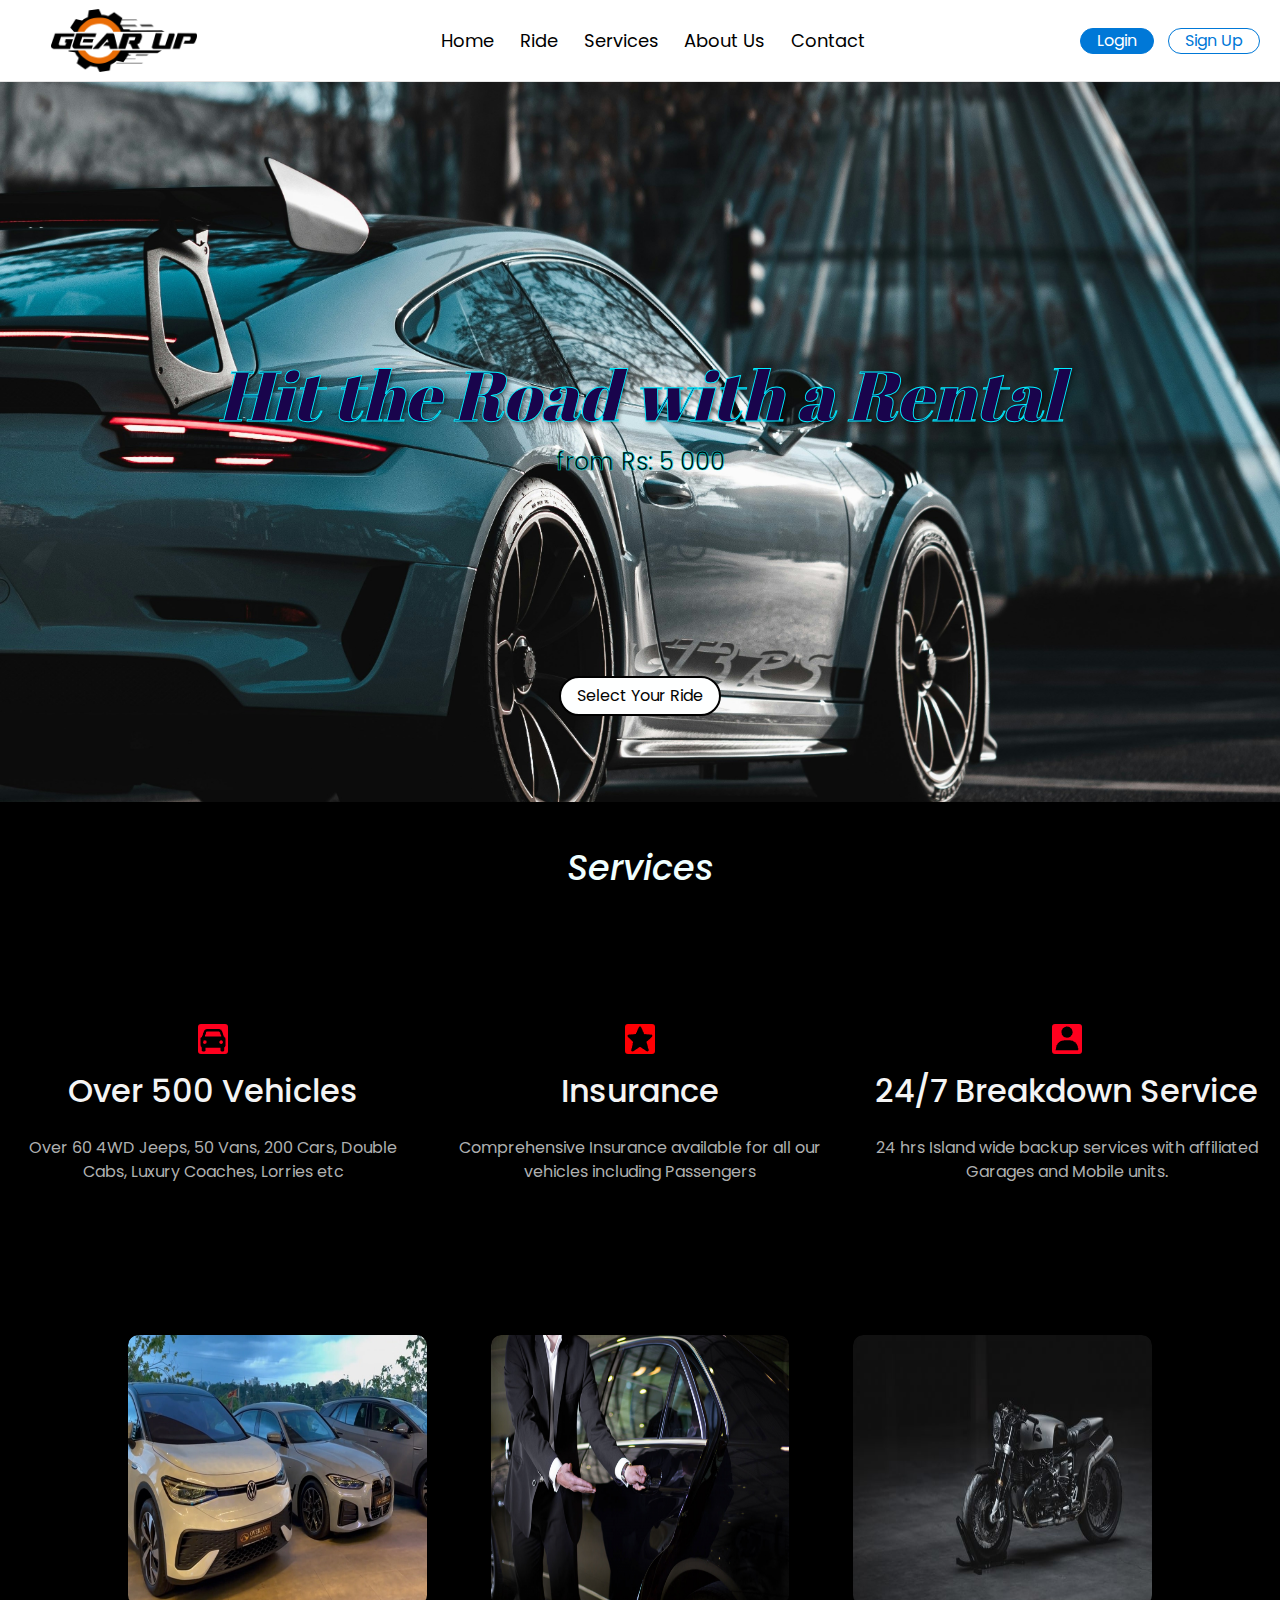
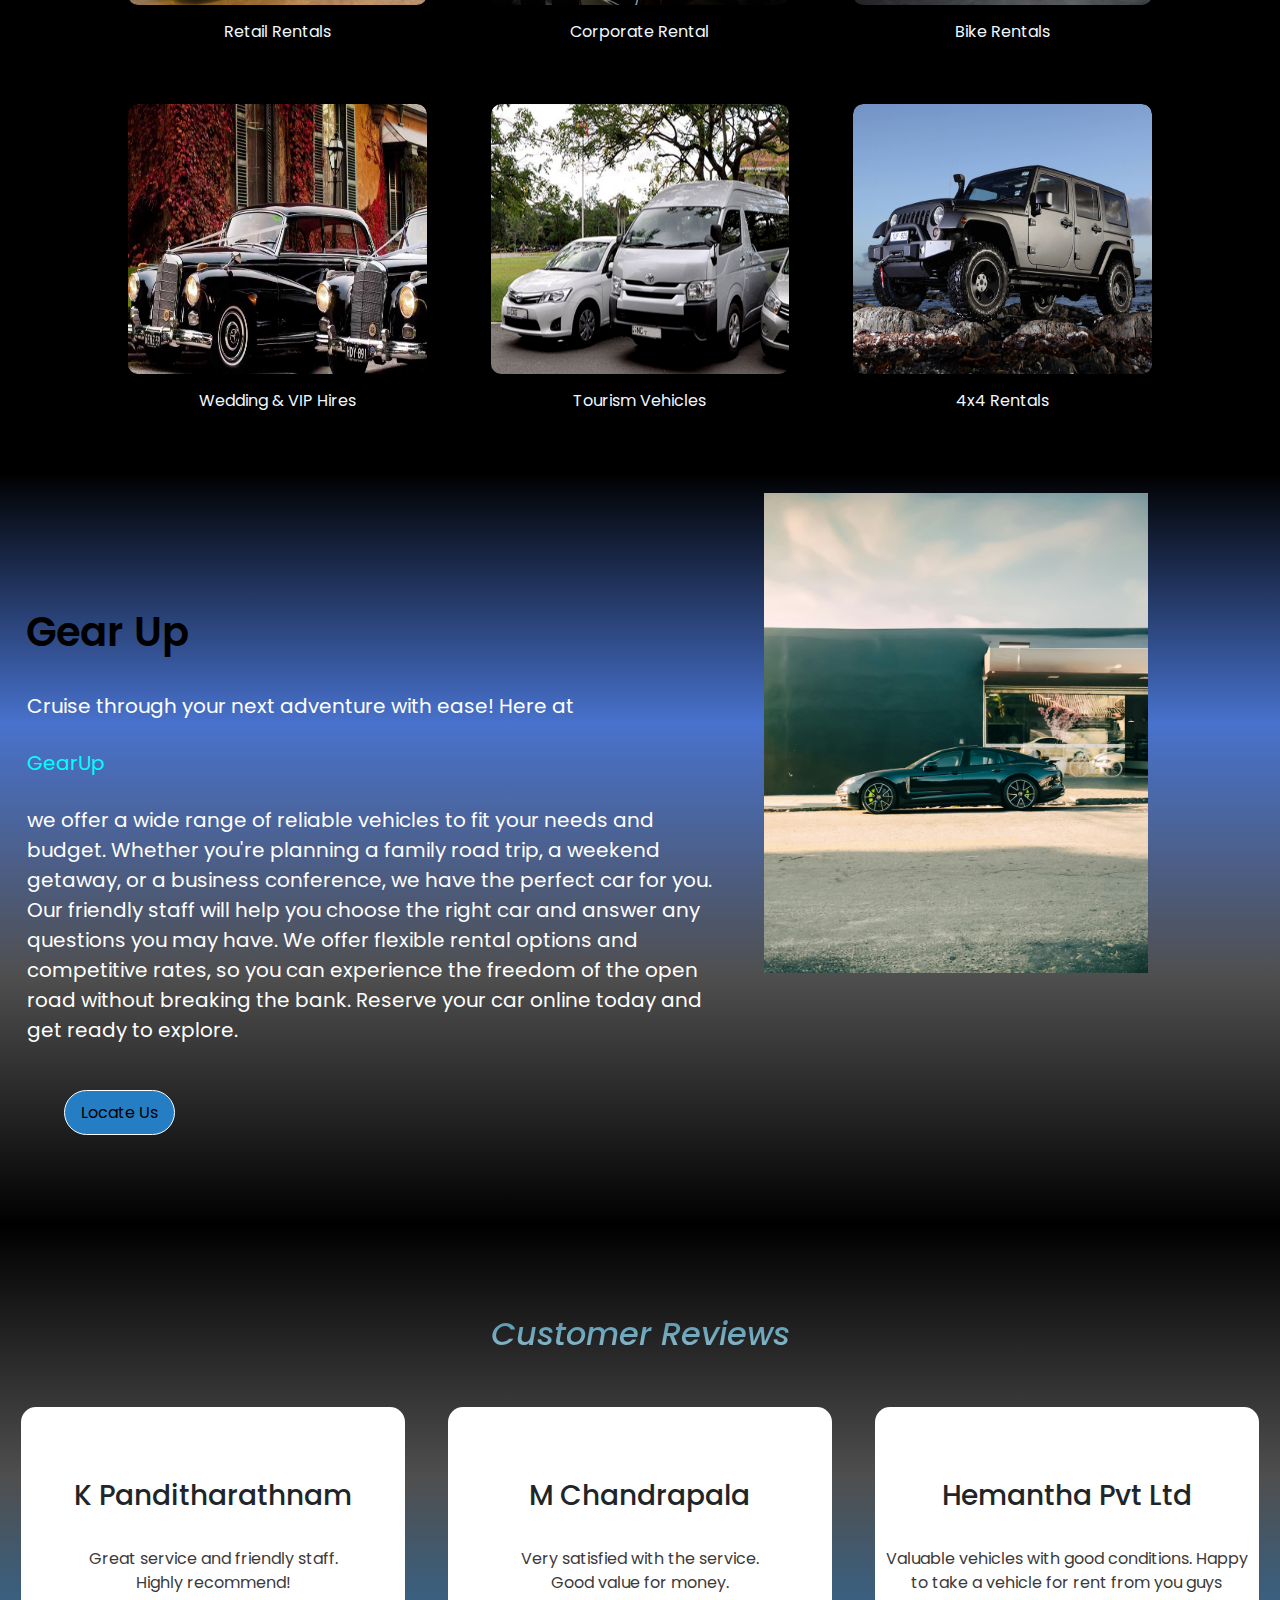
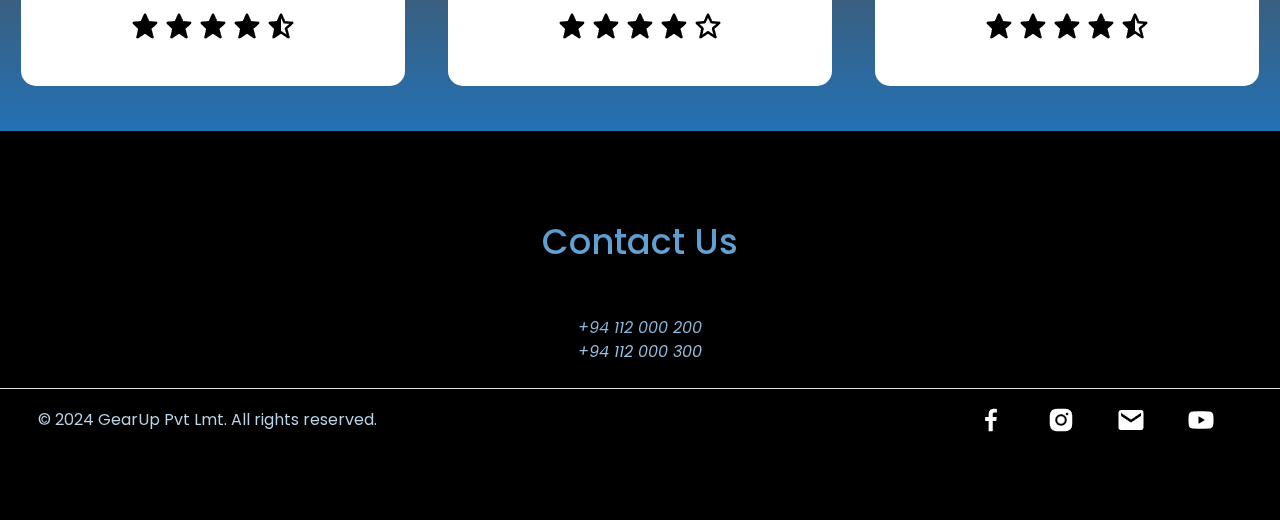
<file: index.html>
<!DOCTYPE html>
<html lang="en">
<head>
    <meta charset="UTF-8">
    <meta name="viewport" content="width=device-width, initial-scale=1.0">
    <title>Car Renting Website</title>
    <link rel="icon" href="res/favicon.png" type="image/x-icon">
    <link rel="stylesheet" href="https://cdnjs.cloudflare.com/ajax/libs/font-awesome/6.5.2/css/all.min.css"
    integrity="sha512-SnH5WK+bZxgPHs44uWIX+LLJAJ9/2PkPKZ5QiAj6Ta86w+fsb2TkcmfRyVX3pBnMFcV7oQPJkl9QevSCWr3W6A=="
    crossorigin="anonymous" referrerpolicy="no-referrer" />
    <link href="https://cdn.jsdelivr.net/npm/bootstrap@5.3.3/dist/css/bootstrap.min.css" rel="stylesheet" integrity="sha384-QWTKZyjpPEjISv5WaRU9OFeRpok6YctnYmDr5pNlyT2bRjXh0JMhjY6hW+ALEwIH" crossorigin="anonymous">
    <script src="src/globalstate.js"></script>
    <link rel="stylesheet" href="src/main.css">
<!---->
</head>
<body>
    <header> 
        

        <div id="loading-overlay">
            <div class="spinner-border text-primary" role="status">
                <span class="sr-only">Loading...</span>
            </div>
        </div>
        
        <div class="headersec">
           <div class="sitelogo">
              <img src="res/logo.png" alt="carlogo">
            </div>
 
            <ul class="navbar" id="navbar">
             <li><a href="#home">Home</a></li>
             <li><a href="sites/procedural_select.html">Ride</a></li>
             <li><a href="#services">Services</a></li>
             <li><a href="#about">About Us</a></li>
             <li><a href="#contact">Contact</a></li>
             <img class="close" onclick="closeMenu()" src="res/close.png" alt="close">
             
             <div class="account-btns">
                <div id="loggin-buttons-1">
                    <button class="h-btn1 btn-secondary rounded-pill px-3" type="button" onclick="navigateToPageLogging()">Login</button>
                    <button class="h-btn2 btn-secondary rounded-pill px-3" type="button" onclick="navigateToPageSignup()">Sign Up</button>
                </div>
                <div class="username-signout-1" id="username-signout-1">
                        
                    <h5 class="username" id="username-1"></h5>
                    <button class="h-btn2 btn-secondary rounded-pill px-3" type="button" onclick="signOut()">Sign Out</button>
                </div>
            </div>
             <!-- <button class="h-btn3 btn-secondary rounded-pill px-3" type="button" onclick="navigateToPageLogging()">Login</button>
             <button class="h-btn4 btn-secondary rounded-pill px-3" type="button" onclick="navigateToPageSignup()">Sign Up</button> -->
            </ul>

            <img class="menu" onclick="openMenu()" src="res/menu.png" alt="">
            
           
            <div class="header-btn">
                <div id="loggin-buttons-2">
                    <button class="h-btn1 btn-secondary rounded-pill px-3" type="button" onclick="navigateToPageLogging()">Login</button>
                    <button class="h-btn2 btn-secondary rounded-pill px-3" type="button" onclick="navigateToPageSignup()">Sign Up</button>
                </div>
                <div id="username-signout-2">
                    <h5 id="username-2"></h5>    
                    <button class="h-btn2 btn-secondary rounded-pill px-3" type="button" onclick="signOut()">Sign Out</button>
                </div>
            </div>
         
        </div>


        <div class="background">
        

            <div class="topic">
                 <h1 style=" font-style: italic;">Hit the Road with a Rental</h1>
                 <center><p> from Rs: 5 000</p> 
     
             

                <div class="ride-button">
              
                 <button class="btn btn-secondary rounded-pill px-3" type="button" onclick="navigateToPage()">Select Your Ride</button>
            
              </div>
            </div>

        </div>

  </header>




    <div  id="services" class="services">
          <h1>
            Services
          </h1>

        <div class="serv-sec">

            <div class="ser-col1">
                <img src="res/car-logo.png" style="background-color: rgb(255, 0, 30); border-radius: 10%; margin-bottom: 2vh;" alt="carlogo">
                <h2 style="padding-bottom: 2vh;">
                    Over 500 Vehicles
                </h2>
                <p>Over 60 4WD Jeeps, 50 Vans, 200 Cars, Double <br> Cabs, Luxury Coaches, Lorries etc</p>

            </div>
            <div class="ser-col2">
                <img src="res/full-star.png" style="background-color: rgb(255, 0, 4); border-radius: 10%; margin-bottom: 2vh;" alt="full-star">
                <h2 style="padding-bottom: 2vh;">
                    Insurance
                </h2>
                <p>Comprehensive Insurance available for all our<br> vehicles including Passengers</p>

            </div>
            <div class="ser-col3">
                <img src="res/breakdown.png" style="background-color: rgb(255, 0, 30); border-radius: 10%; margin-bottom: 2vh;" alt="full-star">
                <h2 style="padding-bottom: 2vh;">
                    24/7 Breakdown Service
                </h2>
                <p>
                    24 hrs Island wide backup services with affiliated <br> Garages and Mobile units.
                </p>

            </div>
        </div>
         
        <div class="others-services">

            <div class="other-ser-grid">
                <div class="o-col1">
                       
                        <img src="res/vehicles.jpg" alt="Cinque Terre">

                            <div class="layer">
                                <a href="sites/procedural_select.html?serv=0"> <h3>More Details</h3></a>
                            </div>
                       
                         <div class="desc">Retail Rentals</div>
                </div>
                <div class="o-col2">
                        
                        <img src="res/corporate.png" alt="Cinque Terre">

                        <div class="layer">
                            <a href="sites/procedural_select.html?serv=1"> <h3>More Details</h3></a>
                        </div>
                        
                        <div class="desc">Corporate Rental </div>
                </div>
                <div class="o-col3">
                    
                        <img src="res/bikes.jpg" alt="Cinque Terre">
                        <div class="layer">
                            <a href="sites/procedural_select.html?serv=2"> <h3>More Details</h3></a>
                        </div>
                       
                        <div class="desc">Bike Rentals</div>
                </div>
                
            </div>

            <div class="other-ser-grid">
                <div class="o-col1">
                        
                        <img src="res/wedding-cars.jpg" alt="Cinque Terre">
                        <div class="layer">
                            <a href="sites/procedural_select.html?serv=3"> <h3>More Details</h3></a>
                        </div>
                        
                         <div class="desc">Wedding & VIP Hires</div>
                </div>
                <div class="o-col2">
                        
                        <img src="res/tourism.jpg" alt="Cinque Terre">
                        <div class="layer">
                            <a href="sites/procedural_select.html?serv=4"> <h3>More Details</h3></a>
                        </div>
                        
                        <div class="desc">Tourism Vehicles</div>
                </div>
                <div class="o-col3">
                       
                        <img src="res/jeeps.jpg" alt="Cinque Terre">
                        <div class="layer">
                            <a href="sites/procedural_select.html?serv=5"> <h3>More Details</h3></a>
                        </div>
                       
                        <div class="desc">4x4 Rentals</div>
                </div>
               
            </div>
        </div>
        
        
    </div>






    <div id="about" class="about">
 

        <div class="abt-col1">
            <h1>Gear Up</h1>

            <p>Cruise through your next adventure with ease! Here at</p><p style="color: aqua;">GearUp</p><p>we offer a wide range of reliable vehicles to fit your needs and budget.  Whether you're planning a family road trip, a weekend getaway, or a business conference, we have the perfect car for you.  Our friendly staff will help you choose the right car and answer any questions you may have.  We offer flexible rental options and competitive rates, so you can experience the freedom of the open road without breaking the bank.  Reserve your car online today and get ready to explore.</p>


            <div class="side1">
                <button class="locate-button btn-secondary rounded-pill px-3" type="button" onclick="navigateToLocation()">Locate Us</button>
           
            </div>
            
        </div>

        <div class="abt-col2">
           
              <img src="res/bg2.jpg" alt="">
        </div>

    </div>



  <div class="reveiws">
      <div class="rew-topic">
        <h2>Customer Reviews</h2>

      </div>
      
      <div class="rew-list">

        <div class="rew1">
            <h3>K Panditharathnam</h3>
            <p>Great service and friendly staff.<br> Highly recommend!</p>
            <img src="res/full-star.png" alt="">
            <img src="res/full-star.png" alt="">
            <img src="res/full-star.png" alt="">
            <img src="res/full-star.png" alt="">
            <img src="res/half-star.png" alt="">

        </div>
    
        <div class="rew2">
            <h3>M Chandrapala</h3>
            <p>Very satisfied with the service.<br> Good value for money.</p>
            <img src="res/full-star.png" alt="">
            <img src="res/full-star.png" alt="">
            <img src="res/full-star.png" alt="">
            <img src="res/full-star.png" alt="">
            <img src="res/empty-star.png" alt="">
        </div>
    
        <div class="rew3">
            <h3>Hemantha Pvt Ltd</h3>
            <p>Valuable vehicles with good conditions. Happy <br> to take a vehicle for rent from you guys</p>
            <img src="res/full-star.png" alt="">
            <img src="res/full-star.png" alt="">
            <img src="res/full-star.png" alt="">
            <img src="res/full-star.png" alt="">
            <img src="res/half-star.png" alt="">
        </div>

      </div>


      
  
  </div>





  <div id="contact" class="contact">
         <h1>Contact Us</h1>

         <p>+94 112 000 200 <br>+94 112 000 300</p>

  

  <footer class="d-flex flex-wrap justify-content-between align-items-center py-3 my-4 border-top">
    <div class="col-md-4 d-flex align-items-center">
      <a href="/" class="mb-3 me-2 mb-md-0 text-body-secondary text-decoration-none lh-1">
        <svg class="bi" width="30" height="24"><use xlink:href="#bootstrap"></use></svg>
      </a>
      <span class="mb-3 mb-md-0 text-body-secondary">© 2024 GearUp Pvt Lmt. All rights reserved.</span>
    </div>

    <ul class="nav col-md-4 justify-content-end list-unstyled d-flex">
          <li class="ms-3"><a class="text-body-secondary" href="#"><svg class="bi" width="24" height="24"> <img src="res/facebook.png" alt="facebook log"><use xlink:href="#twitter"></use></svg></a></li>
          <li class="ms-3"><a class="text-body-secondary" href="#"><svg class="bi" width="24" height="24">  <img src="res/instagram.png" alt="insta logo"><use xlink:href="#instagram"></use></svg></a></li>
          <li class="ms-3"><a class="text-body-secondary" href="#"><svg class="bi" width="24" height="24"> <img src="res/envelope.png" alt="email logo"><use xlink:href="#facebook"></use></svg></a></li>
          <li class="ms-3"><a class="text-body-secondary" href="#"><svg class="bi" width="24" height="24"> <img src="res/youtube.png" alt="yt log"><use xlink:href="#twitter"></use></svg></a></li>
       
        </ul>

    
  </footer>
    
  </div>


    <script src="src/main.js"></script>
    
</body>
</html>
</file>
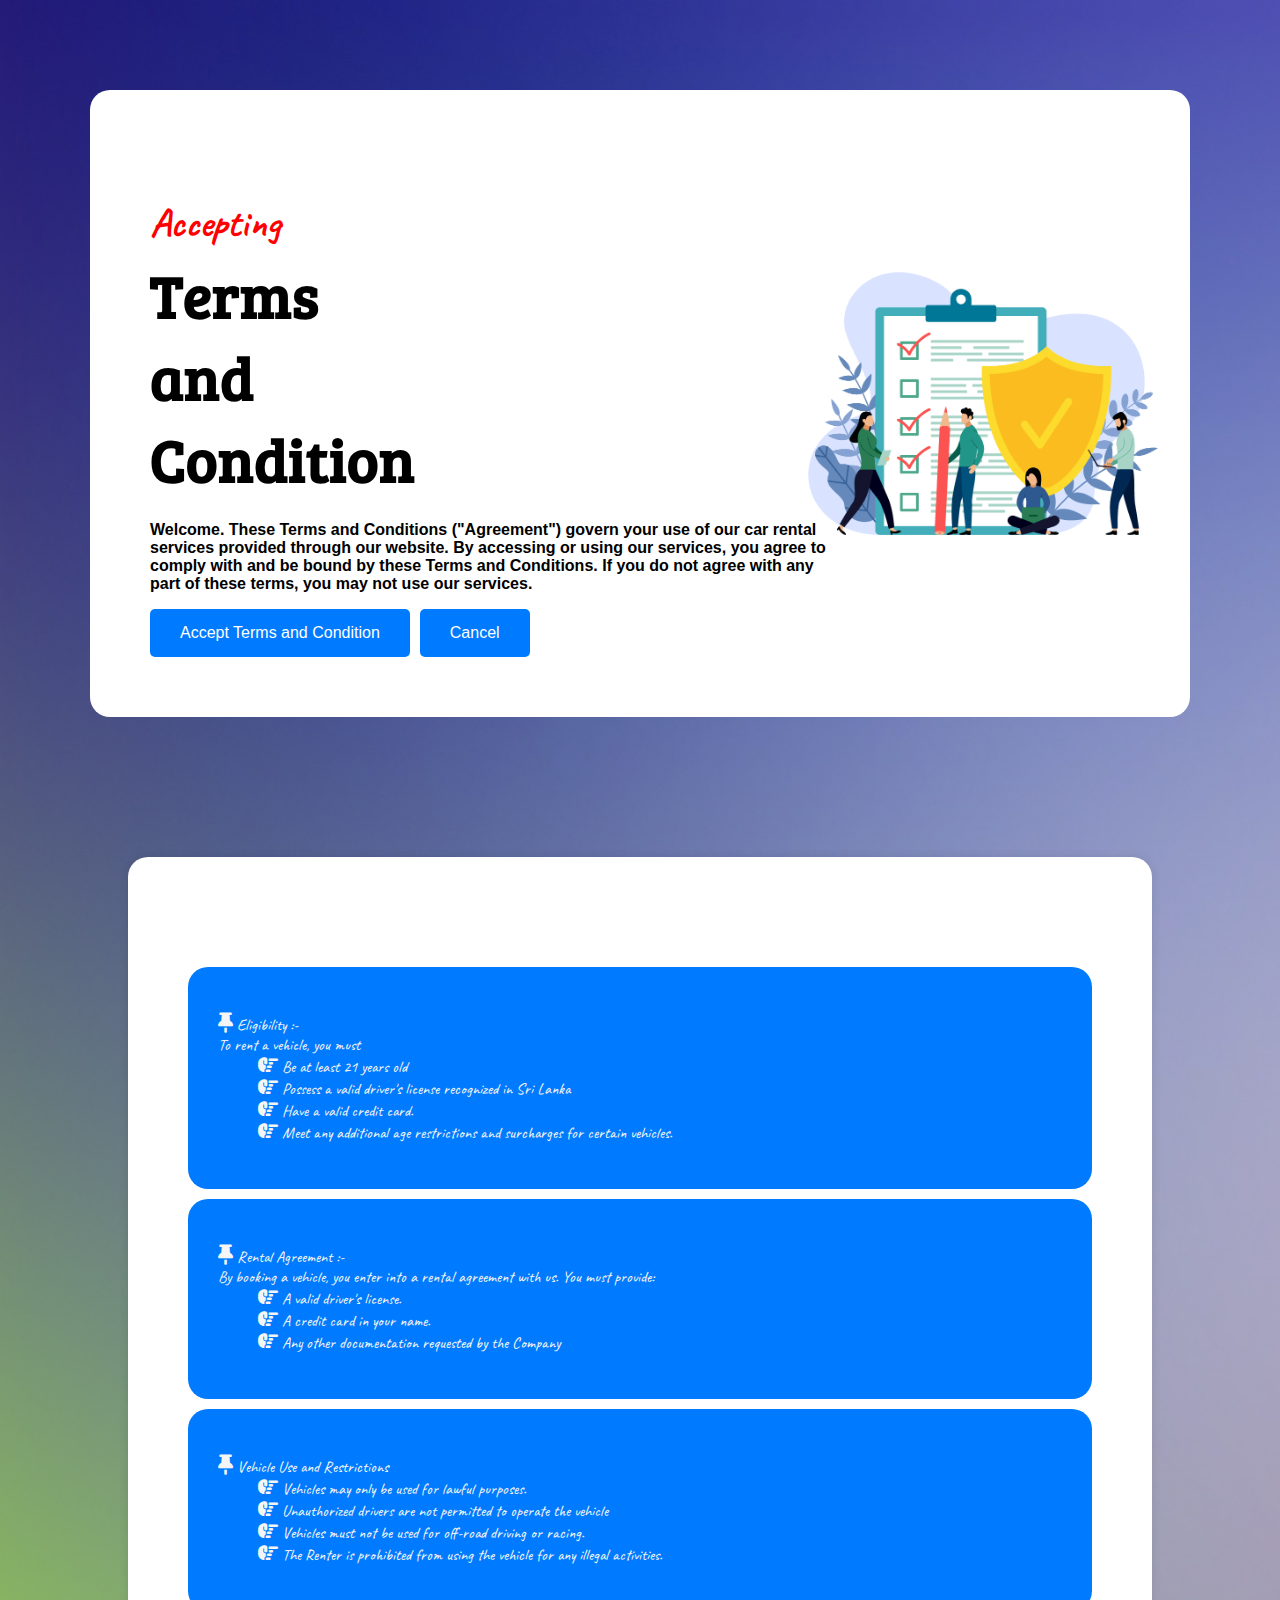
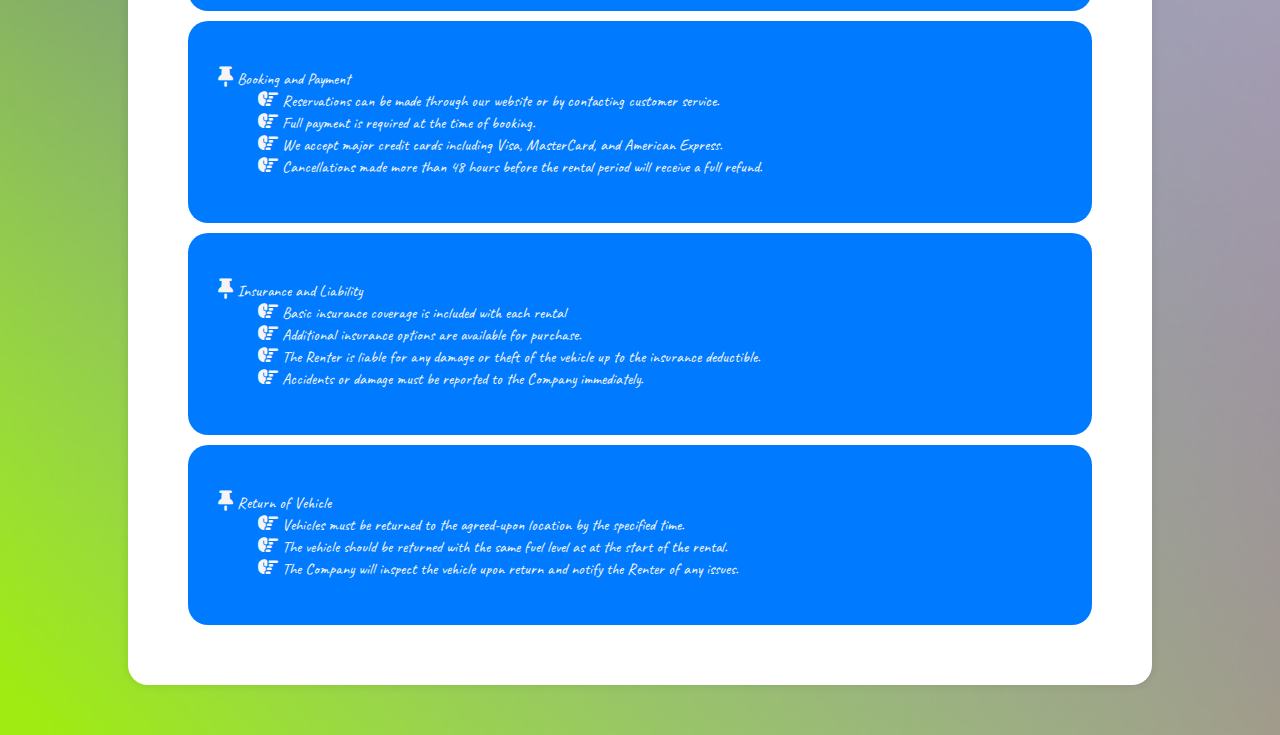
<file: terms/index.html>
<!DOCTYPE html>
<html lang="en">

<head>
    <meta charset="UTF-8">
    <meta name="viewport" content="width=device-width, initial-scale=1.0">
    <title>Terms and Conditions</title>
    <link rel="stylesheet" href="style.css">
    <link rel="stylesheet" href="https://cdnjs.cloudflare.com/ajax/libs/font-awesome/6.5.2/css/all.min.css">
</head>

<body>
    <main>
        <section class="test0">
            <div class="test1">
                <div style="width: 70%;">
                    <h1 class="test2"><span class="highlight">Accepting</span> <span class="lol"><br>Terms <br> and <br> Condition</span>
                    </h1>
                    <p style="font-weight: 600;">Welcome. These Terms and Conditions ("Agreement") govern your use of our car rental services
                        provided
                        through our website.
                        By accessing or using our services, you agree to comply with and be bound by these Terms and
                        Conditions.
                        If you do not agree with any part of these terms, you may not use our services.</p>
                    <div class="button-set" style="display: flex; gap: 10px; flex-wrap: wrap;">
                        <button class="accept">Accept Terms and Condition</button>
                        <button class="accept">Cancel</button>
                    </div>
                </div>
                <div style="width: 30%; display: flex; justify-content: center;">
                    <img src="img/privacy-policy.png" alt="Terms Image" width="350px" height="auto" style="">
                </div>
            </div>
        </section>
        <!-- <section class="terms-container">
            <div class="topicnimg">
                <div class="content">
                    <h1><span class="highlight">Accepting</span> <span class="lol"></span><br>Terms <br> and <br>
                        Condition</h1>
                    <p>Welcome. These Terms and Conditions ("Agreement") govern your use of our car rental services
                        provided through our website.
                        By accessing or using our services, you agree to comply with and be bound by these Terms and
                        Conditions.
                        If you do not agree with any part of these terms, you may not use our services.</p>
                    <div class="buttons">
                        <button class="accept">Accept Terms and Condition</button>
                        <button class="accept">Cancel</button>
                    </div>
                </div>
                <div class="image">
                    <img src="img/privacy-policy.png" alt="Terms Image">
                </div>
            </div>
        </section> -->
        <section class="terms-container">
            <div class="words">
                <div class="tbox">
                    <p>
                        <dl>
                            <dt><i class="fa-solid fa-thumbtack"></i> Eligibility :- <br>
                                To rent a vehicle, you must</dt>
                                <dd><i class="fa-solid fa-hand-point-right"></i> Be at least 21 years old</dd>
                                <dd><i class="fa-solid fa-hand-point-right"></i> Possess a valid driver's license recognized in Sri Lanka</dd>
                                <dd><i class="fa-solid fa-hand-point-right"></i> Have a valid credit card.</dd>
                                <dd><i class="fa-solid fa-hand-point-right"></i> Meet any additional age restrictions and surcharges for certain vehicles.</dd>
                        </dl>
                    </p>
                </div>
                <div class="tbox">
                    <p>
                        <dl>
                            <dt><i class="fa-solid fa-thumbtack"></i> Rental Agreement :-<br>
                                By booking a vehicle, you enter into a rental agreement with us. You must provide:</dt>
                                <dd><i class="fa-solid fa-hand-point-right"></i> A valid driver's license.</dd>
                                <dd><i class="fa-solid fa-hand-point-right"></i> A credit card in your name.</dd>
                                <dd><i class="fa-solid fa-hand-point-right"></i> Any other documentation requested by the Company</dd>
                        </dl>
                    </p>
                </div>
                <div class="tbox">
                    <p>
                        <dl>
                            <dt><i class="fa-solid fa-thumbtack"></i> Vehicle Use and Restrictions <br>
                                </dt>
                                <dd><i class="fa-solid fa-hand-point-right"></i> Vehicles may only be used for lawful purposes.</dd>
                                <dd><i class="fa-solid fa-hand-point-right"></i> Unauthorized drivers are not permitted to operate the vehicle</dd>
                                <dd><i class="fa-solid fa-hand-point-right"></i> Vehicles must not be used for off-road driving or racing.</dd>
                                <dd><i class="fa-solid fa-hand-point-right"></i> The Renter is prohibited from using the vehicle for any illegal activities.</dd>
                        </dl>
                    </p>
                </div>
                <div class="tbox">
                    <p>
                        <dl>
                            <dt><i class="fa-solid fa-thumbtack"></i> Booking and Payment <br>
                                </dt>
                                <dd><i class="fa-solid fa-hand-point-right"></i> Reservations can be made through our website or by contacting customer service.</dd>
                                <dd><i class="fa-solid fa-hand-point-right"></i> Full payment is required at the time of booking.</dd>
                                <dd><i class="fa-solid fa-hand-point-right"></i> We accept major credit cards including Visa, MasterCard, and American Express.</dd>
                                <dd><i class="fa-solid fa-hand-point-right"></i> Cancellations made more than 48 hours before the rental period will receive a full refund.</dd>
                        </dl>
                    </p>
                </div>
                <div class="tbox">
                    <p>
                        <dl>
                            <dt><i class="fa-solid fa-thumbtack"></i> Insurance and Liability <br>
                                </dt>
                                <dd><i class="fa-solid fa-hand-point-right"></i> Basic insurance coverage is included with each rental</dd>
                                <dd><i class="fa-solid fa-hand-point-right"></i> Additional insurance options are available for purchase.</dd>
                                <dd><i class="fa-solid fa-hand-point-right"></i> The Renter is liable for any damage or theft of the vehicle up to the insurance deductible.</dd>
                                <dd><i class="fa-solid fa-hand-point-right"></i> Accidents or damage must be reported to the Company immediately.</dd>
                        </dl>
                    </p>
                </div>
                <div class="tbox">
                    <p>
                        <dl>
                            <dt><i class="fa-solid fa-thumbtack"></i> Return of Vehicle <br>
                                </dt>
                                <dd><i class="fa-solid fa-hand-point-right"></i> Vehicles must be returned to the agreed-upon location by the specified time.</dd>
                                <dd><i class="fa-solid fa-hand-point-right"></i> The vehicle should be returned with the same fuel level as at the start of the rental.</dd>
                                <dd><i class="fa-solid fa-hand-point-right"></i> The Company will inspect the vehicle upon return and notify the Renter of any issues.</dd>
                        </dl>
                    </p>
                </div>
            </div>
        </section>
    </main>
</body>

</html>
</file>
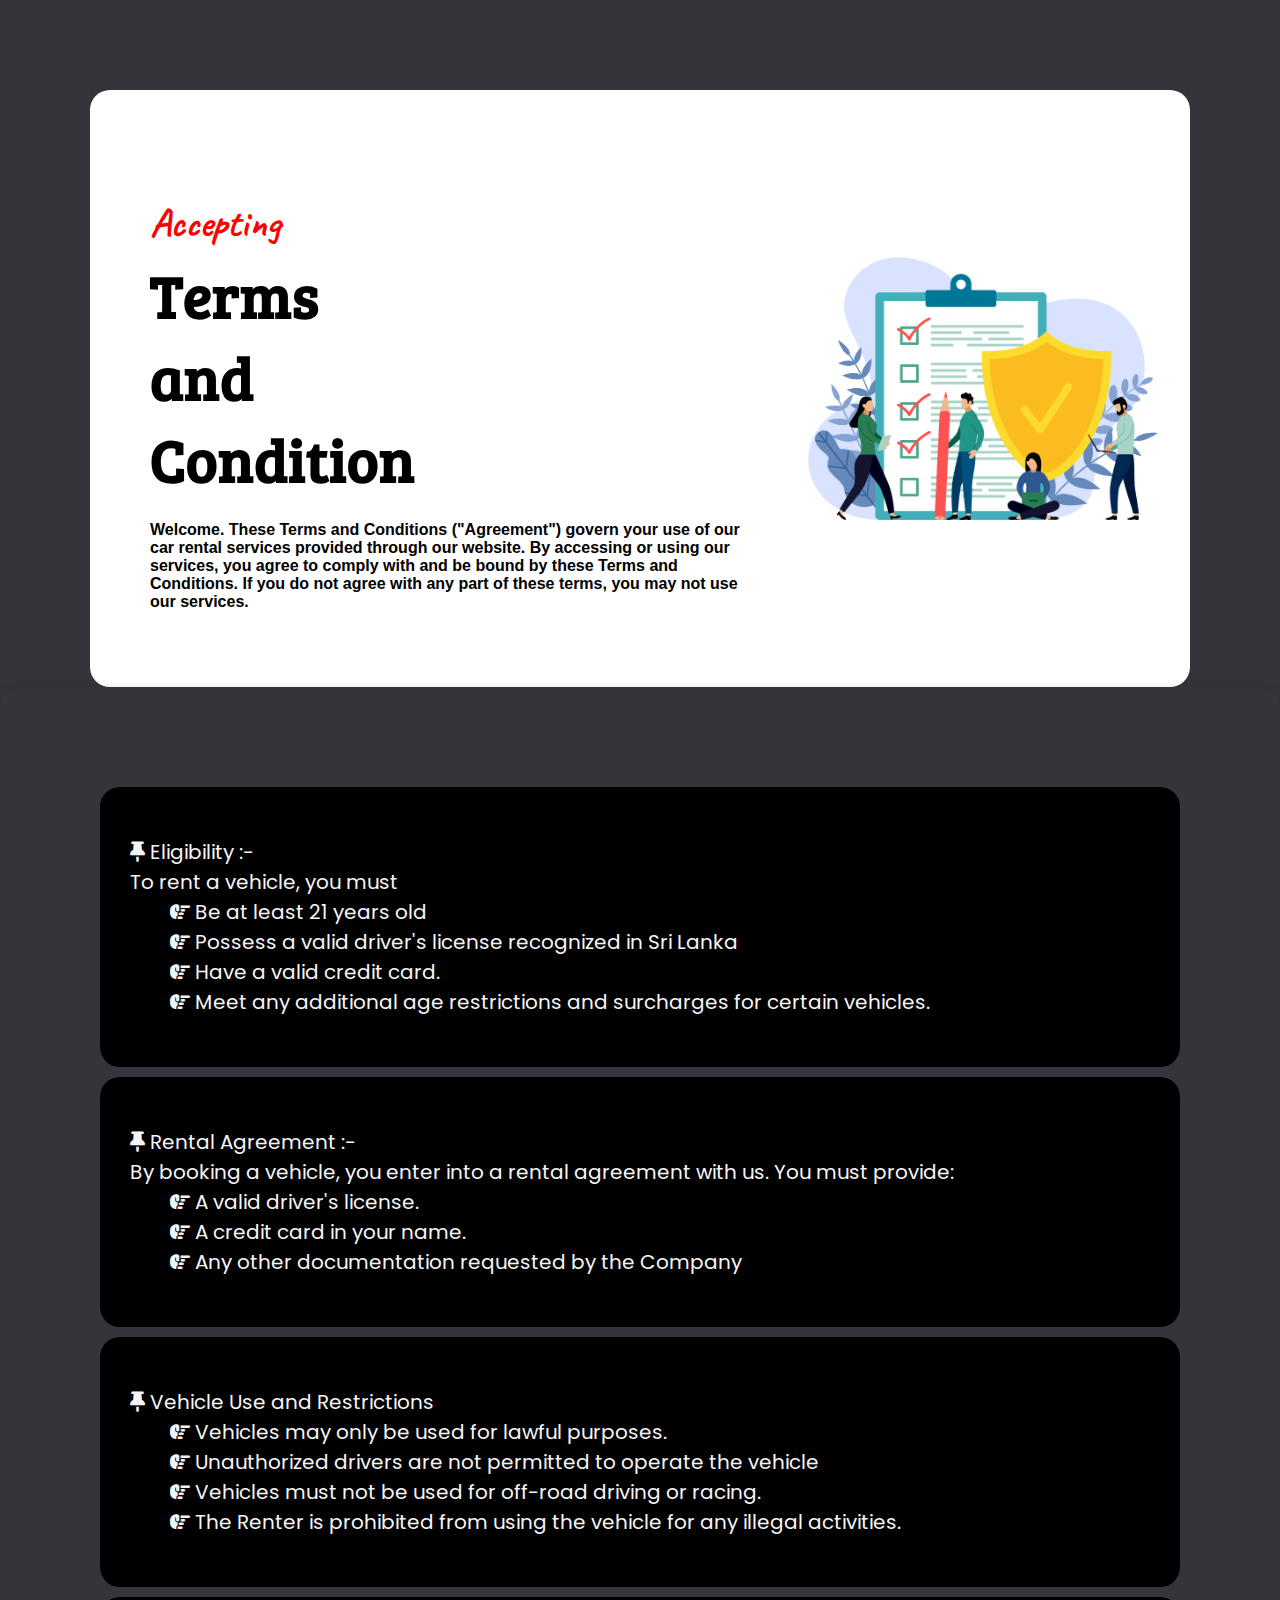
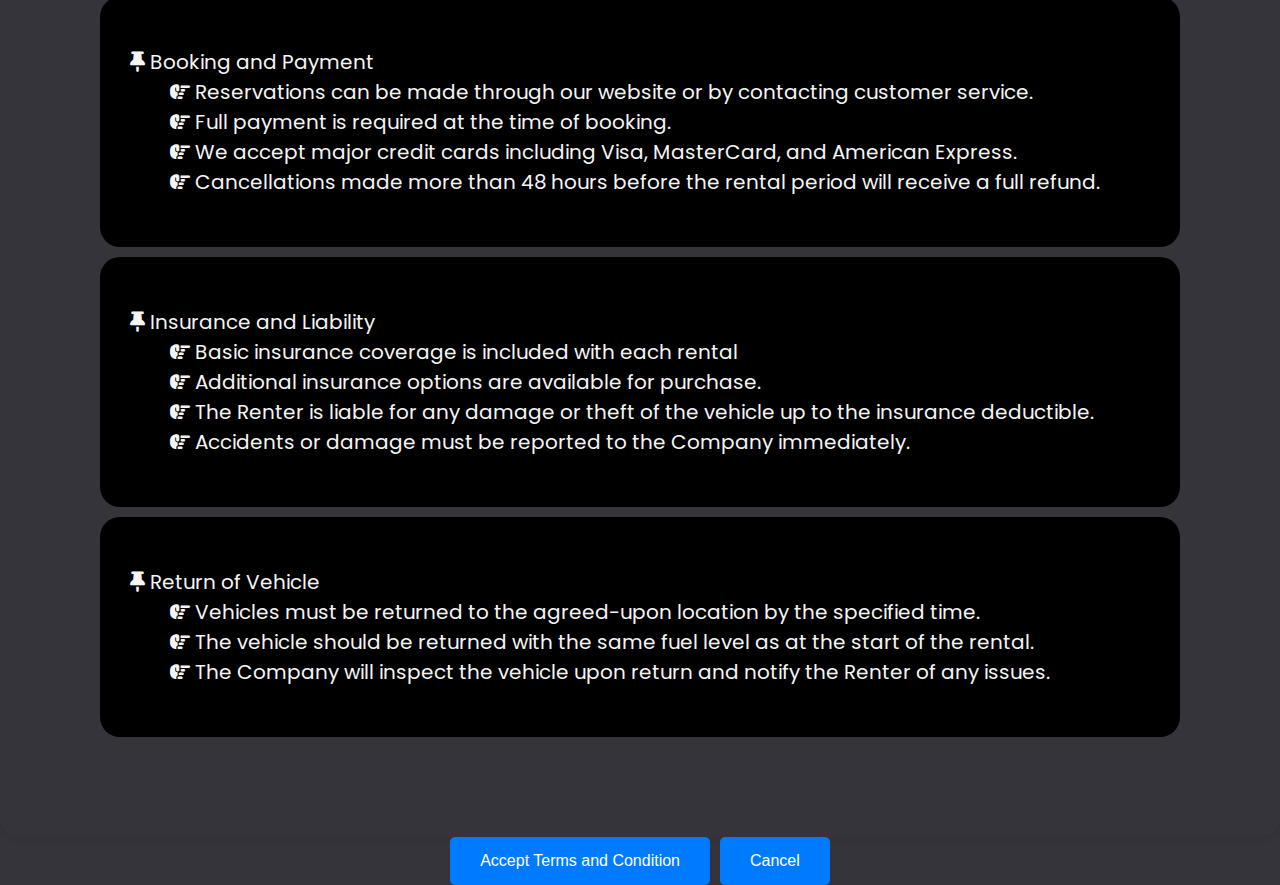
<file: sites/condition.html>
<!DOCTYPE html>
<html lang="en">

<head>
    <meta charset="UTF-8">
    <meta name="viewport" content="width=device-width, initial-scale=1.0">
    <title>Terms and Conditions</title>
    <link rel="icon" href="../res/favicon.png" type="image/x-icon">
    <link rel="stylesheet" href="../src/condition.css">
    <link rel="stylesheet" href="https://cdnjs.cloudflare.com/ajax/libs/font-awesome/6.5.2/css/all.min.css">
</head>

<body>
    <main>
        <section class="test0" style="padding-bottom: 0px;">
            <div class="test1">
                <div style="width: 70%;">
                    <h1 class="test2"><span class="highlight">Accepting</span> <span class="lol"><br>Terms <br> and <br> Condition</span>
                    </h1>
                    <p class="para" >Welcome. These Terms and Conditions ("Agreement") govern your use of our car rental services
                        provided
                        through our website.
                        By accessing or using our services, you agree to comply with and be bound by these Terms and
                        Conditions.
                        If you do not agree with any part of these terms, you may not use our services.</p>
                   
                </div>
                <div style="width: 30%; display: flex; justify-content: center;">
                    <img src="../res/privacy-policy.png" alt="Terms Image" width="350px" height="auto">
                </div>
            </div>
        </section>
        
        <section class="terms-container">
            <div class="words">
                <div class="tbox">
                    <p>
                        <dl>
                            <dt><i class="fa-solid fa-thumbtack"></i> Eligibility :- <br>
                                To rent a vehicle, you must</dt>
                                <dd><i class="fa-solid fa-hand-point-right"></i> Be at least 21 years old</dd>
                                <dd><i class="fa-solid fa-hand-point-right"></i> Possess a valid driver's license recognized in Sri Lanka</dd>
                                <dd><i class="fa-solid fa-hand-point-right"></i> Have a valid credit card.</dd>
                                <dd><i class="fa-solid fa-hand-point-right"></i> Meet any additional age restrictions and surcharges for certain vehicles.</dd>
                        </dl>
                    </p>
                </div>
                <div class="tbox">
                    <p>
                        <dl>
                            <dt><i class="fa-solid fa-thumbtack"></i> Rental Agreement :-<br>
                                By booking a vehicle, you enter into a rental agreement with us. You must provide:</dt>
                                <dd><i class="fa-solid fa-hand-point-right"></i> A valid driver's license.</dd>
                                <dd><i class="fa-solid fa-hand-point-right"></i> A credit card in your name.</dd>
                                <dd><i class="fa-solid fa-hand-point-right"></i> Any other documentation requested by the Company</dd>
                        </dl>
                    </p>
                </div>
                <div class="tbox">
                    <p>
                        <dl>
                            <dt><i class="fa-solid fa-thumbtack"></i> Vehicle Use and Restrictions <br>
                                </dt>
                                <dd><i class="fa-solid fa-hand-point-right"></i> Vehicles may only be used for lawful purposes.</dd>
                                <dd><i class="fa-solid fa-hand-point-right"></i> Unauthorized drivers are not permitted to operate the vehicle</dd>
                                <dd><i class="fa-solid fa-hand-point-right"></i> Vehicles must not be used for off-road driving or racing.</dd>
                                <dd><i class="fa-solid fa-hand-point-right"></i> The Renter is prohibited from using the vehicle for any illegal activities.</dd>
                        </dl>
                    </p>
                </div>
                <div class="tbox">
                    <p>
                        <dl>
                            <dt><i class="fa-solid fa-thumbtack"></i> Booking and Payment <br>
                                </dt>
                                <dd><i class="fa-solid fa-hand-point-right"></i> Reservations can be made through our website or by contacting customer service.</dd>
                                <dd><i class="fa-solid fa-hand-point-right"></i> Full payment is required at the time of booking.</dd>
                                <dd><i class="fa-solid fa-hand-point-right"></i> We accept major credit cards including Visa, MasterCard, and American Express.</dd>
                                <dd><i class="fa-solid fa-hand-point-right"></i> Cancellations made more than 48 hours before the rental period will receive a full refund.</dd>
                        </dl>
                    </p>
                </div>
                <div class="tbox">
                    <p>
                        <dl>
                            <dt><i class="fa-solid fa-thumbtack"></i> Insurance and Liability <br>
                                </dt>
                                <dd><i class="fa-solid fa-hand-point-right"></i> Basic insurance coverage is included with each rental</dd>
                                <dd><i class="fa-solid fa-hand-point-right"></i> Additional insurance options are available for purchase.</dd>
                                <dd><i class="fa-solid fa-hand-point-right"></i> The Renter is liable for any damage or theft of the vehicle up to the insurance deductible.</dd>
                                <dd><i class="fa-solid fa-hand-point-right"></i> Accidents or damage must be reported to the Company immediately.</dd>
                        </dl>
                    </p>
                </div>
                <div class="tbox">
                    <p>
                        <dl>
                            <dt><i class="fa-solid fa-thumbtack"></i> Return of Vehicle <br>
                                </dt>
                                <dd><i class="fa-solid fa-hand-point-right"></i> Vehicles must be returned to the agreed-upon location by the specified time.</dd>
                                <dd><i class="fa-solid fa-hand-point-right"></i> The vehicle should be returned with the same fuel level as at the start of the rental.</dd>
                                <dd><i class="fa-solid fa-hand-point-right"></i> The Company will inspect the vehicle upon return and notify the Renter of any issues.</dd>
                        </dl>
                    </p>
                </div>
            </div>
        </section>

        
    </main>

    <div class="button-set" style="display: flex; gap: 10px; flex-wrap: wrap;">
        <button class="accept" onclick="goBack()">Accept Terms and Condition</button>
        <button class="accept" onclick="navigateToPage()">Cancel</button>
    </div>


    <script src="../src/terms.js"></script>
</body>

</html>
</file>
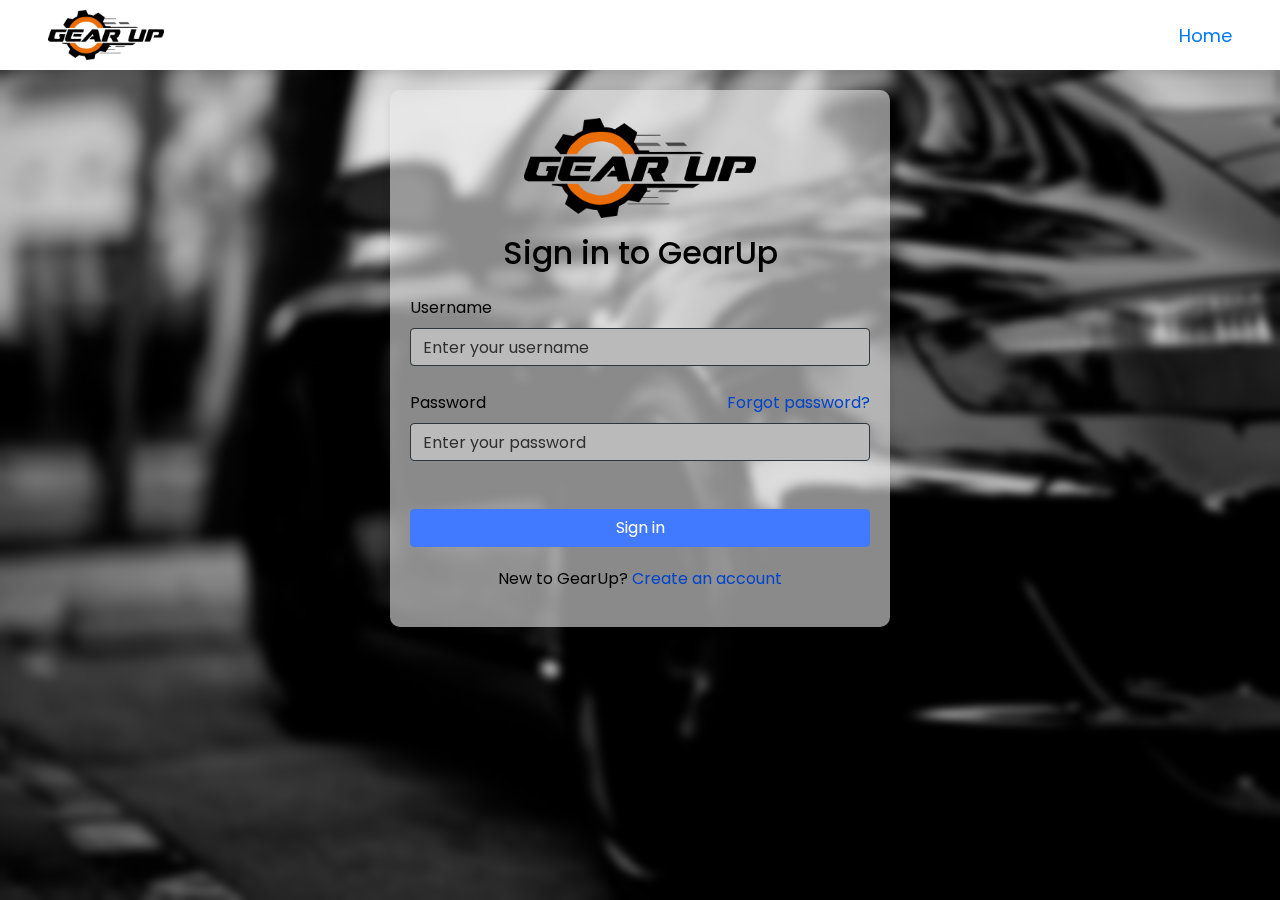
<file: sites/login.html>
<!DOCTYPE html>
<html lang="en">
<head>
    <meta charset="UTF-8">
    <meta name="viewport" content="width=device-width, initial-scale=1.0">
    <title>Login</title>

    <link href="https://maxcdn.bootstrapcdn.com/bootstrap/4.5.2/css/bootstrap.min.css" rel="stylesheet">
    <link href="../src/login.css" rel="stylesheet">
    <link rel="icon" href="../res/favicon.png" type="image/x-icon">
    <script src="../src/globalstate.js"></script>
    <style>

    </style>
</head>
<body>
    <div class="header px-5">
        <img src="../res/logo.png" alt="logo" height="50">
        <a href="../index.html">Home</a>
    </div>

    
    <div class="container">
        <div class="login-container">
            <div class="logo-container p-2">
                <img src="../res/logo.png" alt="Logo" height="100" class="mb-2">
                <h2 class="py-2">Sign in to GearUp</h2>
            </div>
            <form>
                <div class="form-group mb-4">
                    <label for="login-username">Username</label>
                    <input type="text" class="form-control" id="login-username" placeholder="Enter your username">
                </div>
                <div class="form-group mb-4">
                    <div class="justify-content-between">
                        <label for="login-password">Password</label> <a href="#" class="float-right">Forgot password?</a>
                    </div>
                    <input type="password" class="form-control" id="login-password" placeholder="Enter your password">
                </div>
                <button type="button" class="btn btn-primary btn-block mt-5" onclick="handleLogin()">Sign in</button>
            </form>
            <div class="additional-links">
                <p>New to GearUp? <a href="../sites/signup.html">Create an account</a></p>
            </div>
        </div>
    </div>

<script src="../src/account.js"></script>
<script src="https://code.jquery.com/jquery-3.5.1.slim.min.js"></script>
<script src="https://cdn.jsdelivr.net/npm/@popperjs/core@2.5.3/dist/umd/popper.min.js"></script>
<script src="https://stackpath.bootstrapcdn.com/bootstrap/4.5.2/js/bootstrap.min.js"></script>

</body>
</html>
</file>
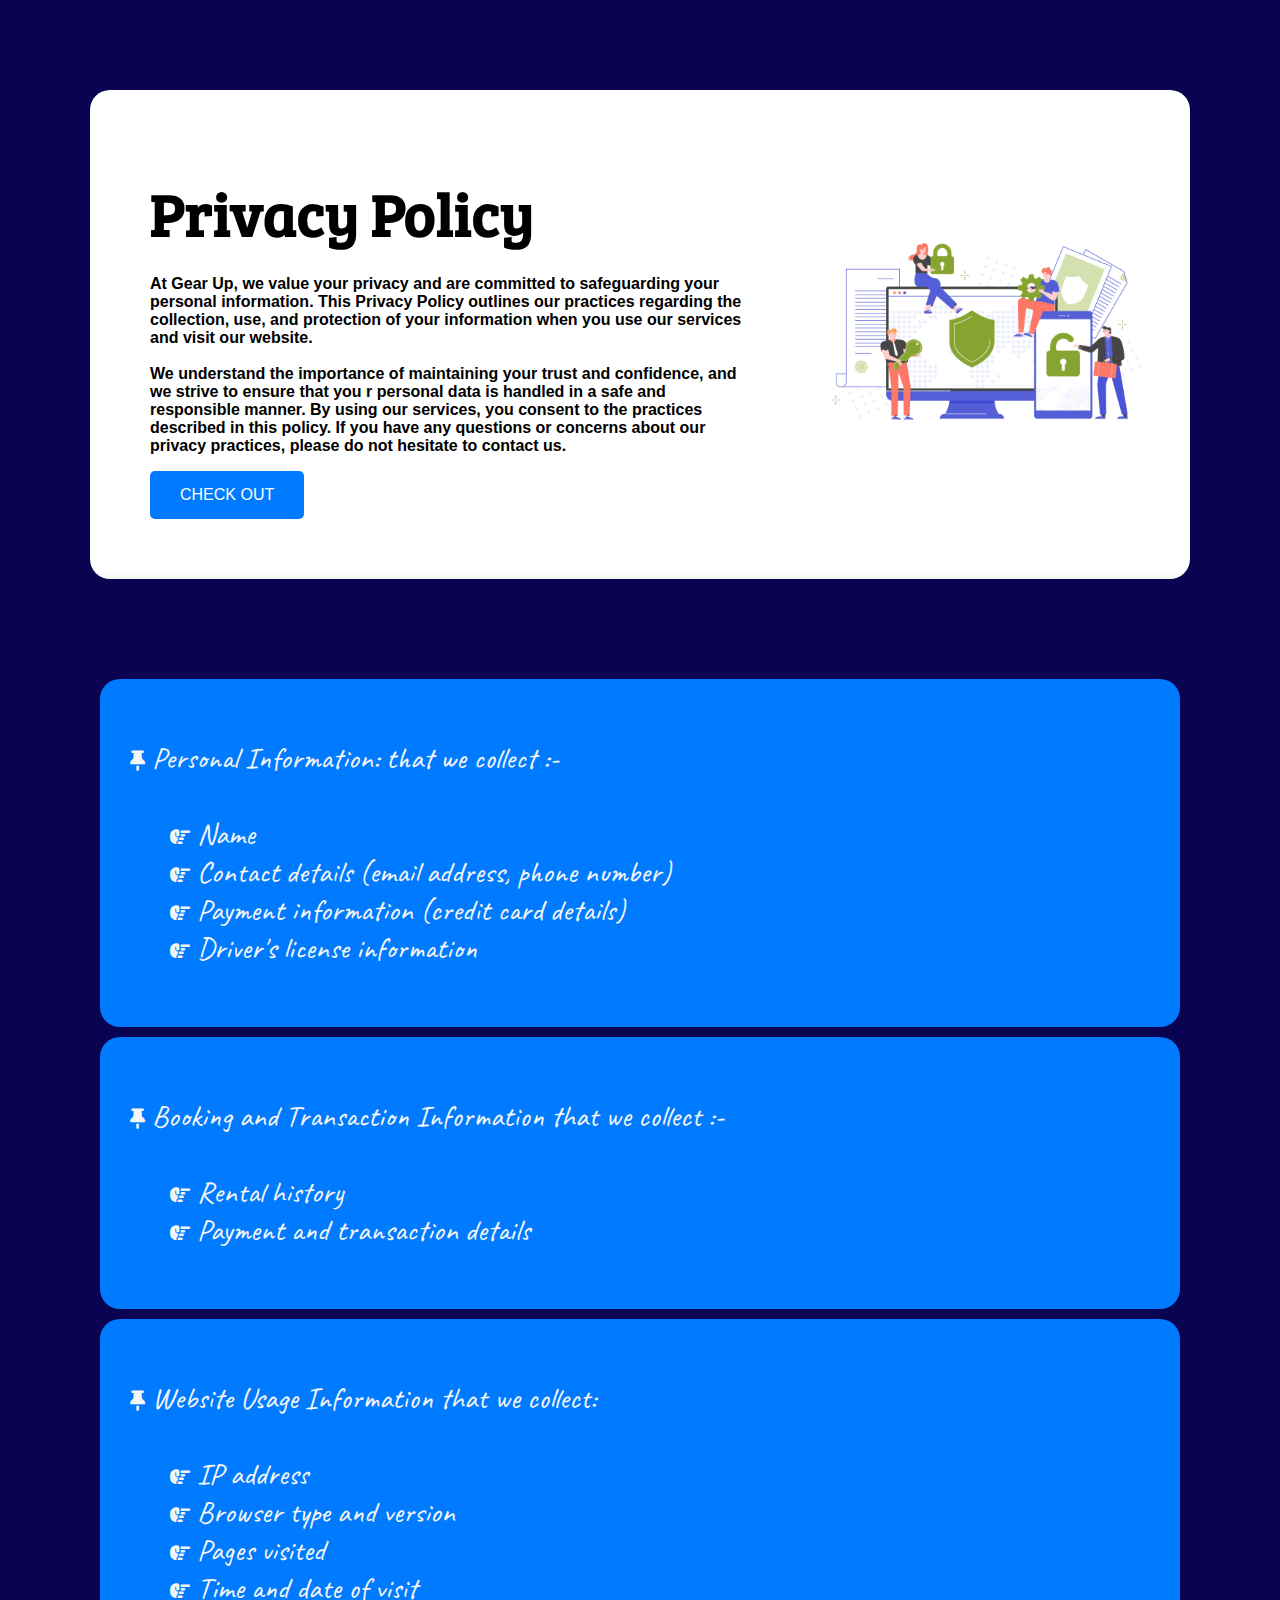
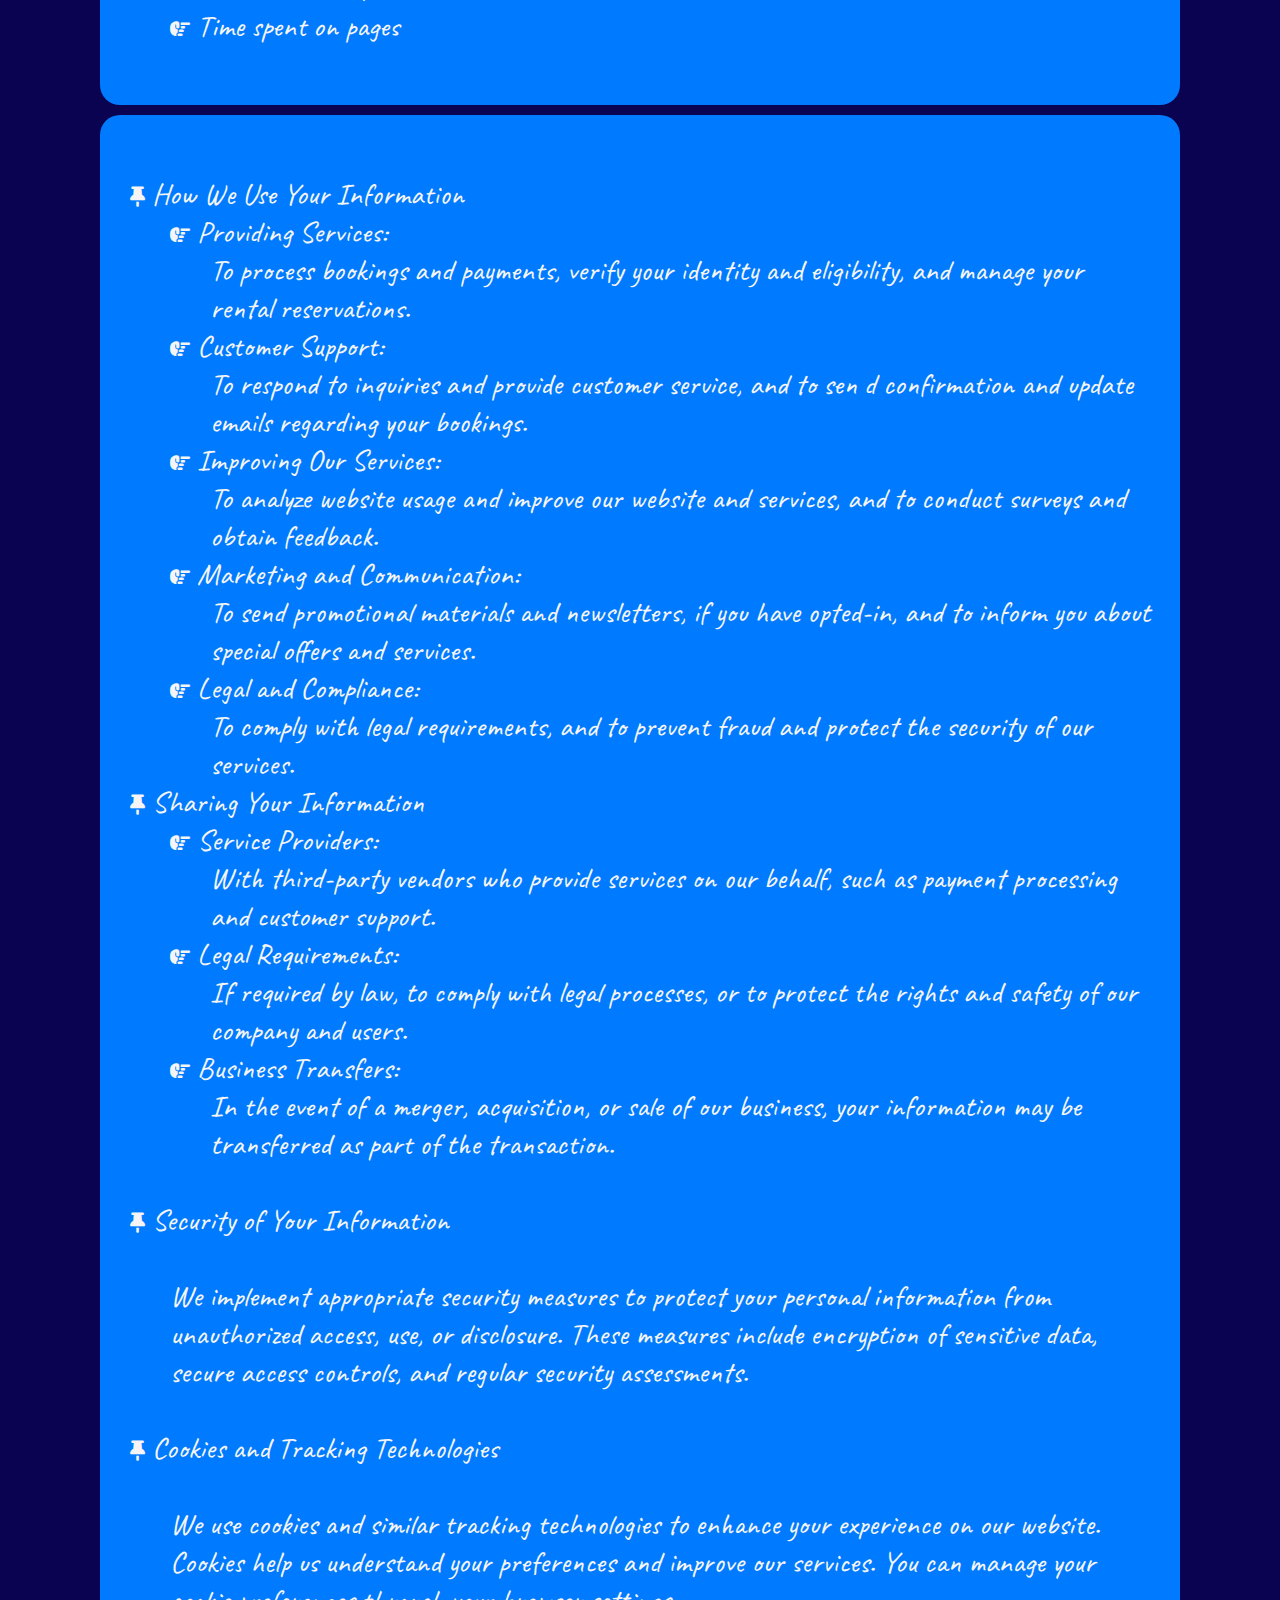
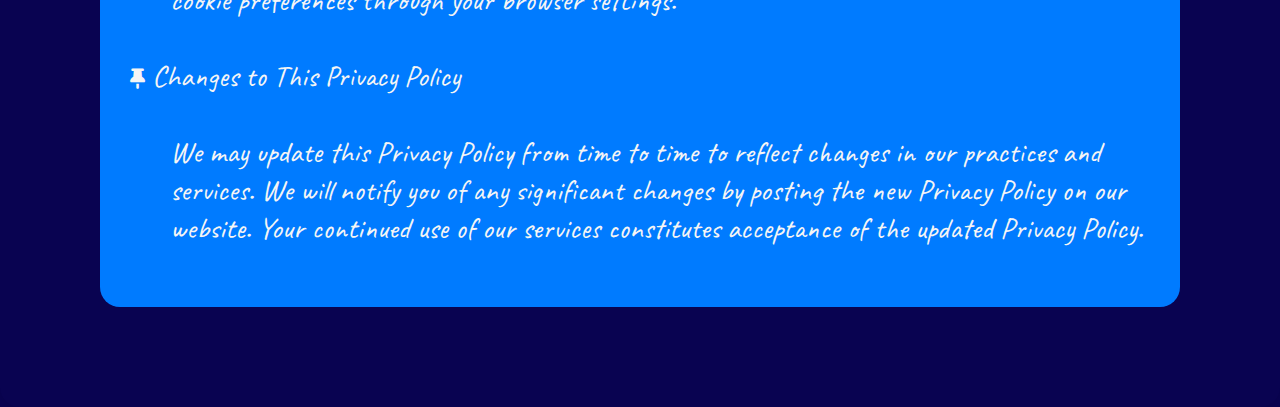
<file: sites/privecy.html>
<!DOCTYPE html>
<html lang="en">

<head>
    <meta charset="UTF-8">
    <meta name="viewport" content="width=device-width, initial-scale=1.0">
    <title>Terms and Conditions</title>
    <link rel="stylesheet" href="../src/privecy.css">
    <link rel="icon" href="../res/favicon.png" type="image/x-icon">
    <link rel="stylesheet" href="https://cdnjs.cloudflare.com/ajax/libs/font-awesome/6.5.2/css/all.min.css">
</head>

<body>
    <main>
        <section class="test0" style="padding-bottom: 0px;">
            <div class="test1">
                <div style="width: 70%;">
                    <h1 class="test2"> <span class="lol">Privacy Policy </span>
                    </h1>
                    <p class="para"> At Gear Up, we value your privacy and are committed to safeguarding your personal
                        information. This Privacy Policy outlines our practices regarding the collection, use, and
                        protection of your information when you use our services and visit our website.
                        <br><br>
                        We understand the importance of maintaining your trust and confidence, and we strive to ensure
                        that you
                        r personal data is handled in a safe and responsible manner.
                        By using our services, you consent to the practices described in this policy.
                        If you have any questions or concerns about our privacy practices, please do not hesitate to
                        contact us.
                    </p>
                    <div class="button-set" style="display: flex; gap: 10px; flex-wrap: wrap;">
                        <button class="accept">CHECK OUT</button>
                    </div>
                </div>
                <div style="width: 30%; display: flex; justify-content: center;">
                    <img src="../res/privacy-policy.jpg" alt="Terms Image" width="350px" height="auto" style="">
                </div>
            </div>
        </section>

        <section class="terms-container">
            <div class="words">
                <div class="tbox">
                    <p>
                    <dl>
                        <dt><i class="fa-solid fa-thumbtack"></i> Personal Information: that we collect :- <br> <br>
                        </dt>
                        <dd><i class="fa-solid fa-hand-point-right"></i> Name </dd>
                        <dd><i class="fa-solid fa-hand-point-right"></i> Contact details (email address, phone number)
                        </dd>
                        <dd><i class="fa-solid fa-hand-point-right"></i> Payment information (credit card details)</dd>
                        <dd><i class="fa-solid fa-hand-point-right"></i> Driver's license information</dd>
                    </dl>
                    </p>
                </div>
                <div class="tbox">
                    <p>
                    <dl>
                        <dt><i class="fa-solid fa-thumbtack"></i> Booking and Transaction Information that we collect
                            :-<br><br>
                        </dt>
                        <dd><i class="fa-solid fa-hand-point-right"></i> Rental history</dd>
                        <dd><i class="fa-solid fa-hand-point-right"></i> Payment and transaction details</dd>
                    </dl>
                    </p>
                </div>
                <div class="tbox">
                    <p>
                    <dl>
                        <dt><i class="fa-solid fa-thumbtack"></i> Website Usage Information that we collect: <br><br>
                        </dt>
                        <dd><i class="fa-solid fa-hand-point-right"></i> IP address</dd>
                        <dd><i class="fa-solid fa-hand-point-right"></i> Browser type and version</dd>
                        <dd><i class="fa-solid fa-hand-point-right"></i> Pages visited</dd>
                        <dd><i class="fa-solid fa-hand-point-right"></i> Time and date of visit</dd>
                        <dd><i class="fa-solid fa-hand-point-right"></i> Time spent on pages</dd>
                    </dl>
                    </p>
                </div>
                <div class="tbox">
                    <p>
                    <dl>
                        <dt><i class="fa-solid fa-thumbtack"></i> How We Use Your Information <br>
                        </dt>
                        <dd>
                            <dl>
                                <dt><i class="fa-solid fa-hand-point-right"></i> Providing Services: </dt>
                                <dd> To process bookings and payments, verify your identity and eligibility, and manage
                                    your rental reservations.</dd>
                            </dl>
                        </dd>
                        <dd>
                            <dl>
                                <dt><i class="fa-solid fa-hand-point-right"></i> Customer Support:</dt>
                                <dd> To respond to inquiries and provide customer service, and to sen
                                    d confirmation and update emails regarding your bookings.</dd>
                            </dl>
                        </dd>
                        <dd>
                            <dl>
                                <dt><i class="fa-solid fa-hand-point-right"></i> Improving Our Services:</dt>
                                <dd> To analyze website usage and improve our website and services,
                                    and to conduct surveys and obtain feedback.</dd>
                            </dl>
                        </dd>
                        <dd>
                            <dl>
                                <dt><i class="fa-solid fa-hand-point-right"></i> Marketing and Communication:</dt>
                                <dd> To send promotional materials and newsletters, if you have opted-in,
                                    and to inform you about special offers and services.</dd>
                            </dl>
                        </dd>
                        <dd>
                            <dl>
                                <dt><i class="fa-solid fa-hand-point-right"></i> Legal and Compliance:</dt>
                                <dd> To comply with legal requirements, and to prevent fraud and protect the security of
                                    our services.</dd>
                            </dl>
                        </dd>

                        <dt><i class="fa-solid fa-thumbtack"></i> Sharing Your Information <br>
                        </dt>
                        <dd>
                            <dl>
                                <dt><i class="fa-solid fa-hand-point-right"></i> Service Providers:</dt>
                                <dd> With third-party vendors who provide services on our behalf,
                                    such as payment processing and customer support.</dd>
                            </dl>
                        </dd>
                        <dd>
                            <dl>
                                <dt><i class="fa-solid fa-hand-point-right"></i> Legal Requirements: </dt>
                                <dd> If required by law, to comply with legal processes, or
                                    to protect the rights and safety of our company and users.</dd>
                            </dl>
                        </dd>
                        <dd>
                            <dl>
                                <dt><i class="fa-solid fa-hand-point-right"></i> Business Transfers: </dt>
                                <dd>In the event of a merger, acquisition, or sale of our business,
                                    your information may be transferred as part of the transaction.</dd><br>
                            </dl>
                        </dd>

                        <dt><i class="fa-solid fa-thumbtack"></i> Security of Your Information <br><br>
                        </dt>
                        <dd>We implement appropriate security measures to protect your personal information from
                            unauthorized access, use, or disclosure. These measures include encryption of
                            sensitive data, secure access controls, and regular security assessments.</dd><br>

                        <dt><i class="fa-solid fa-thumbtack"></i> Cookies and Tracking Technologies <br><br>
                        </dt>
                        <dd>We use cookies and similar tracking technologies to enhance your experience on
                             our website. Cookies help us understand your preferences and improve our services. 
                             You can manage your cookie preferences through your browser settings.</dd><br>

                        <dt><i class="fa-solid fa-thumbtack"></i> Changes to This Privacy Policy <br><br>
                        </dt>
                        <dd> We may update this Privacy Policy from time to time to reflect changes in our practices and services. 
                            We will notify you of any significant changes by posting the new Privacy Policy
                             on our website. Your continued use of our services constitutes acceptance of the updated Privacy Policy.</dd>
                    </dl>
                    </p>
                </div>


            </div>
        </section>
    </main>
</body>

</html>
</file>
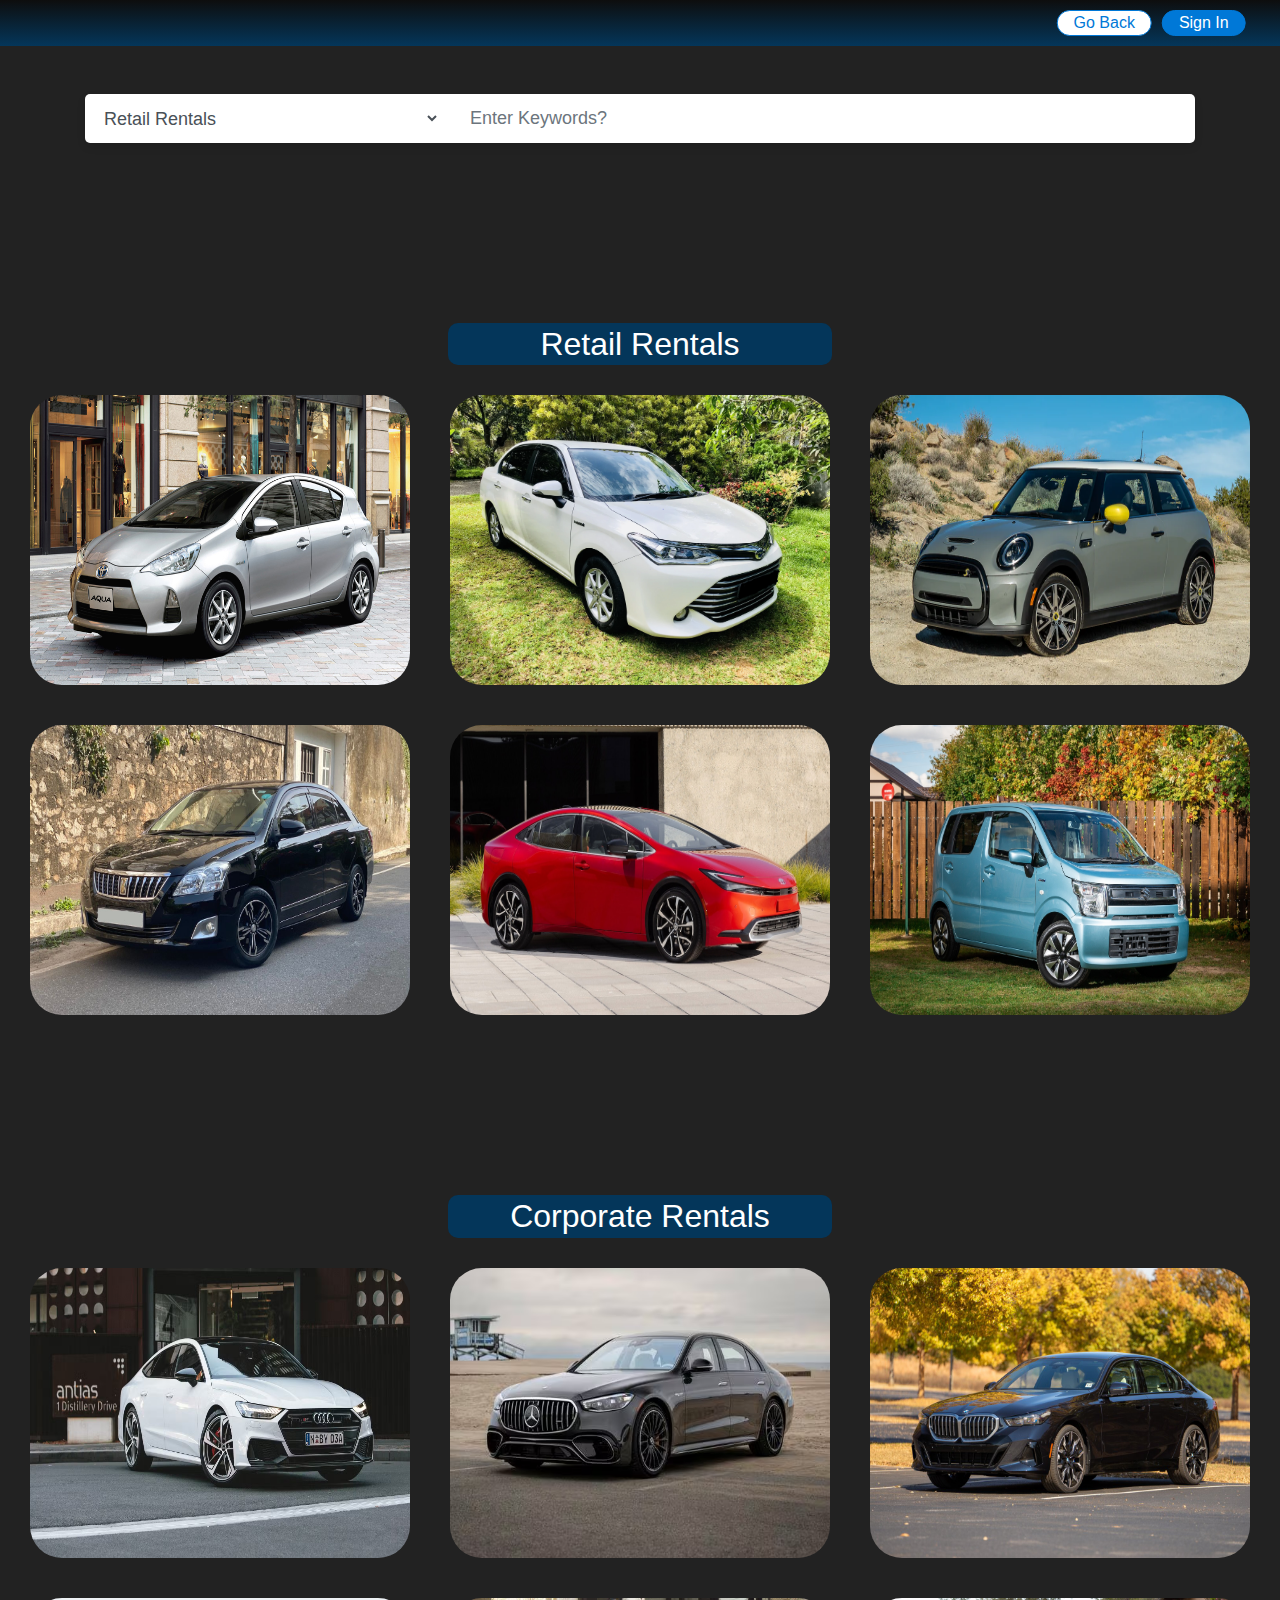
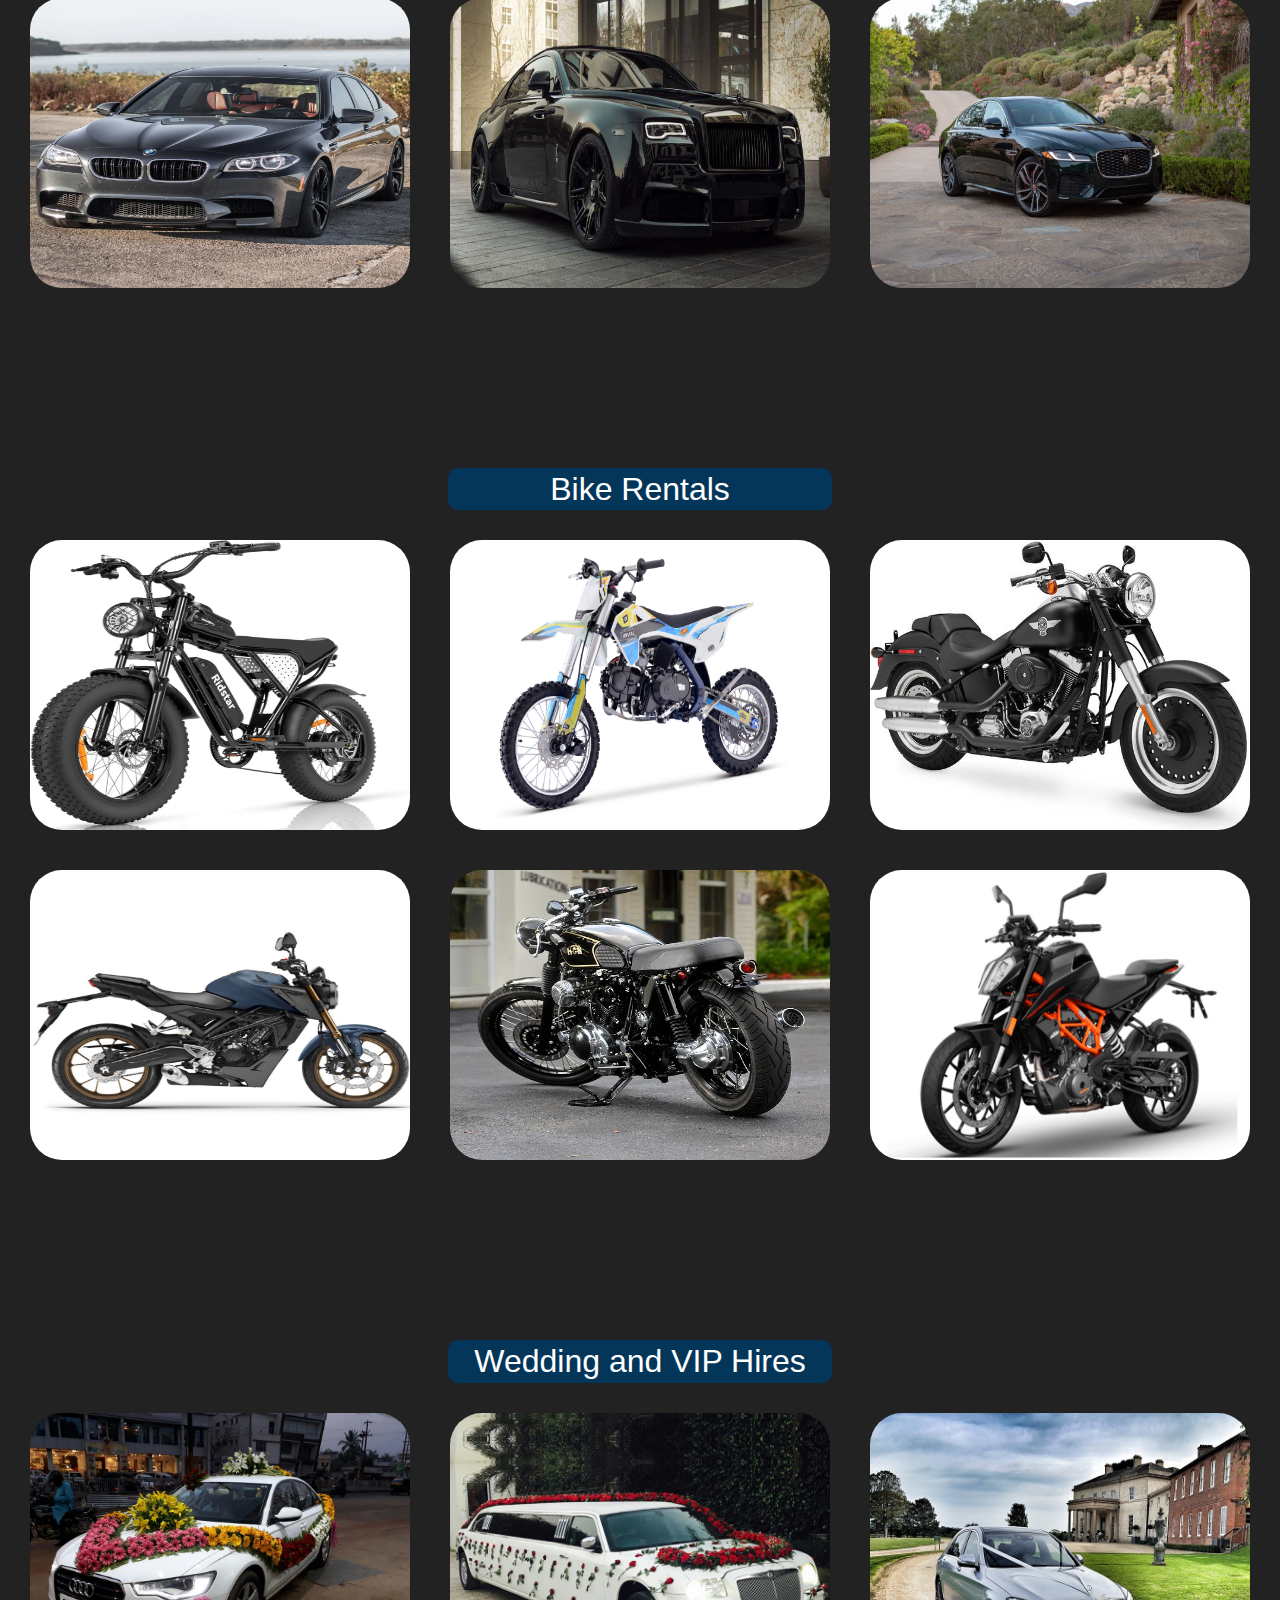
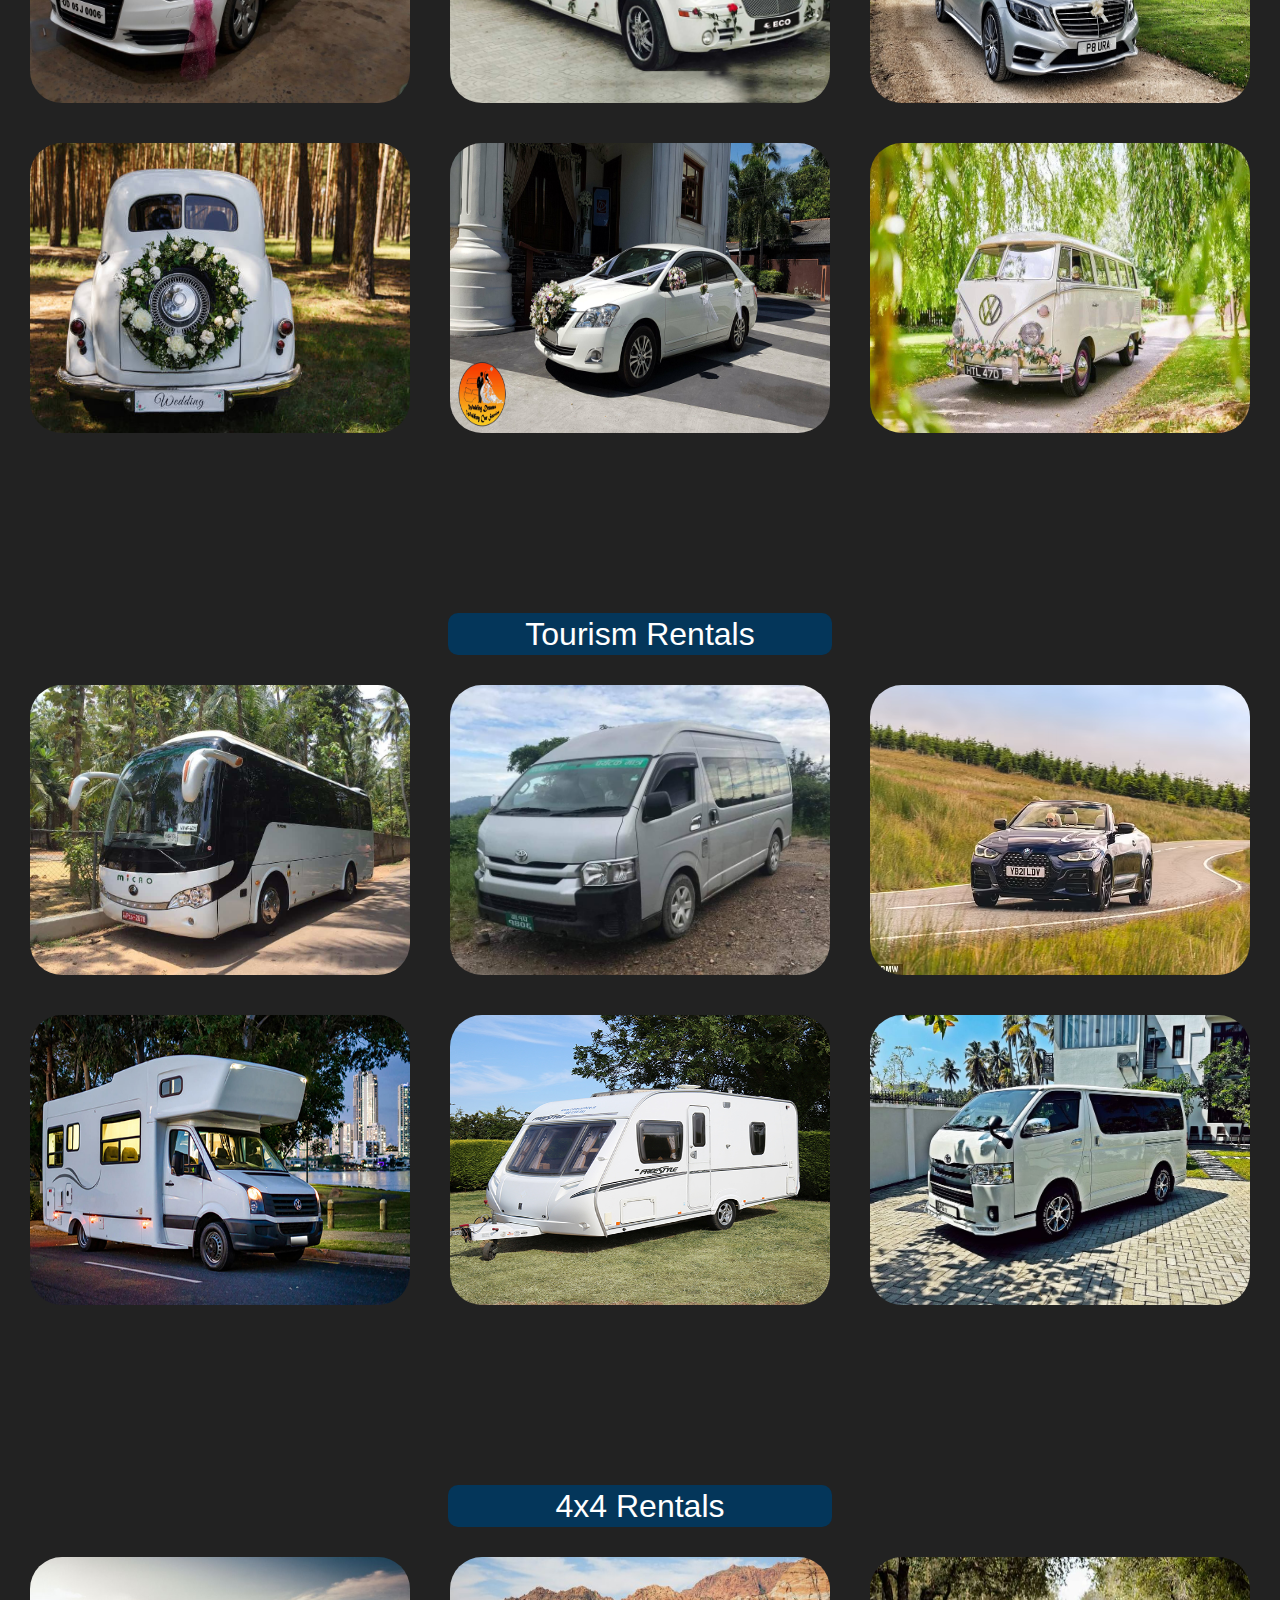
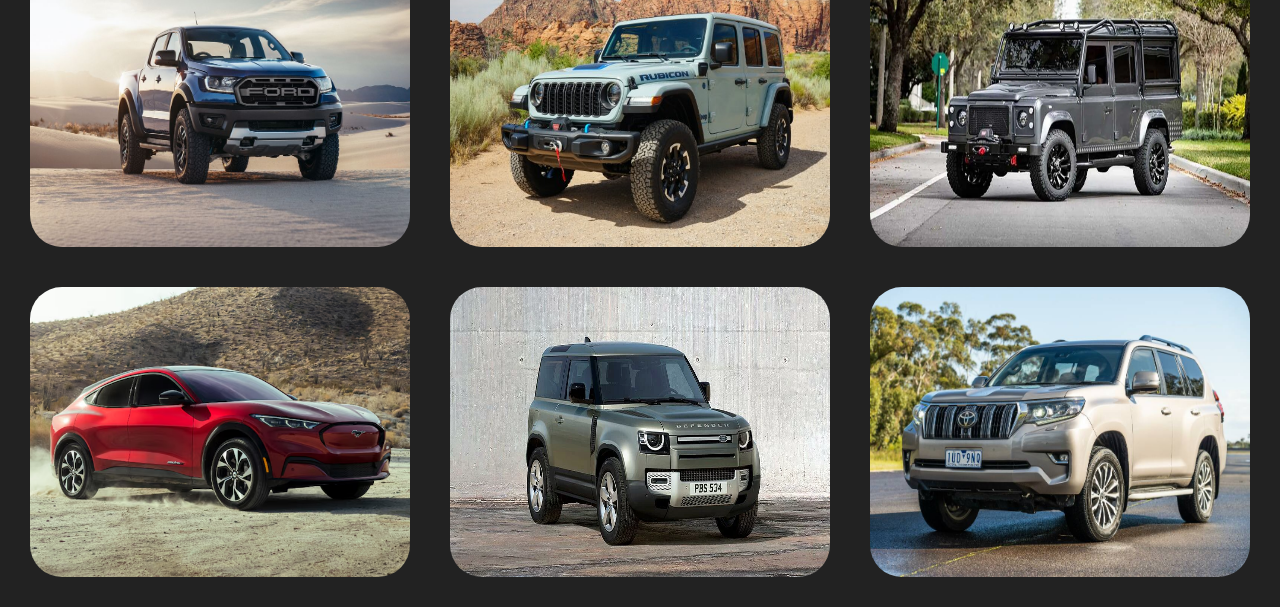
<file: sites/procedural_select.html>
<!DOCTYPE html>
<html lang="en">

<head>
  <meta charset="UTF-8">
  <meta name="viewport" content="width=device-width, initial-scale=1.0">
  <title>Ride Select</title>

  <link href="https://maxcdn.bootstrapcdn.com/bootstrap/4.5.2/css/bootstrap.min.css" rel="stylesheet">
  <link rel="stylesheet" href="../src/select.css">
  <link rel="icon" href="../res/favicon.png" type="image/x-icon">
  <link rel="stylesheet" href="https://cdnjs.cloudflare.com/ajax/libs/font-awesome/6.5.2/css/all.min.css"
    integrity="sha512-SnH5WK+bZxgPHs44uWIX+LLJAJ9/2PkPKZ5QiAj6Ta86w+fsb2TkcmfRyVX3pBnMFcV7oQPJkl9QevSCWr3W6A=="
    crossorigin="anonymous" referrerpolicy="no-referrer" />
  <link rel="stylesheet" href="https://cdnjs.cloudflare.com/ajax/libs/font-awesome/4.7.0/css/font-awesome.min.css">
  <script src="../src/globalstate.js"></script>
  <script defer src="../src/car_data.js"></script>
</head>

<body>

  <header>
    <div class="row navi">
       <button id="goBack" class="h-btn1 btn-secondary rounded-pill px-3" type="button" onclick="navigateToBack()">Go Back</button>
       <button id="sign-in-btn" class="h-btn2 btn-secondary rounded-pill px-3" type="button" onclick="navigateToPageSignin()">Sign In</button>
       <h5 id="username" style="margin-top: 10px;"></h5>
  </div>
                
  </header>

  <div class="container mt-5">
    <div class="row search-bar px-0 py-1 mb-4 justify-content-center" id="search-bar-parent">
        <div class="col-4">
            <select class="form-control" id="category-select" style="font-size: large;">
            </select>
        </div>
        <div class="col-8">
            <input type="text" class="form-control" placeholder="Enter Keywords?" id="search-text" style="font-size: large;">
        </div>
    </div>
  </div>

  <!-- document is generated procedurally -->
  <section class="vehical" id="vehicals">
      
  </section>

  <script src="../src/ride_generator.js"></script>
  <script src="https://code.jquery.com/jquery-3.5.1.slim.min.js"></script>
  <script src="https://cdn.jsdelivr.net/npm/@popperjs/core@2.5.3/dist/umd/popper.min.js"></script>
  <script src="https://stackpath.bootstrapcdn.com/bootstrap/4.5.2/js/bootstrap.min.js"></script>
</body>

</html>
</file>
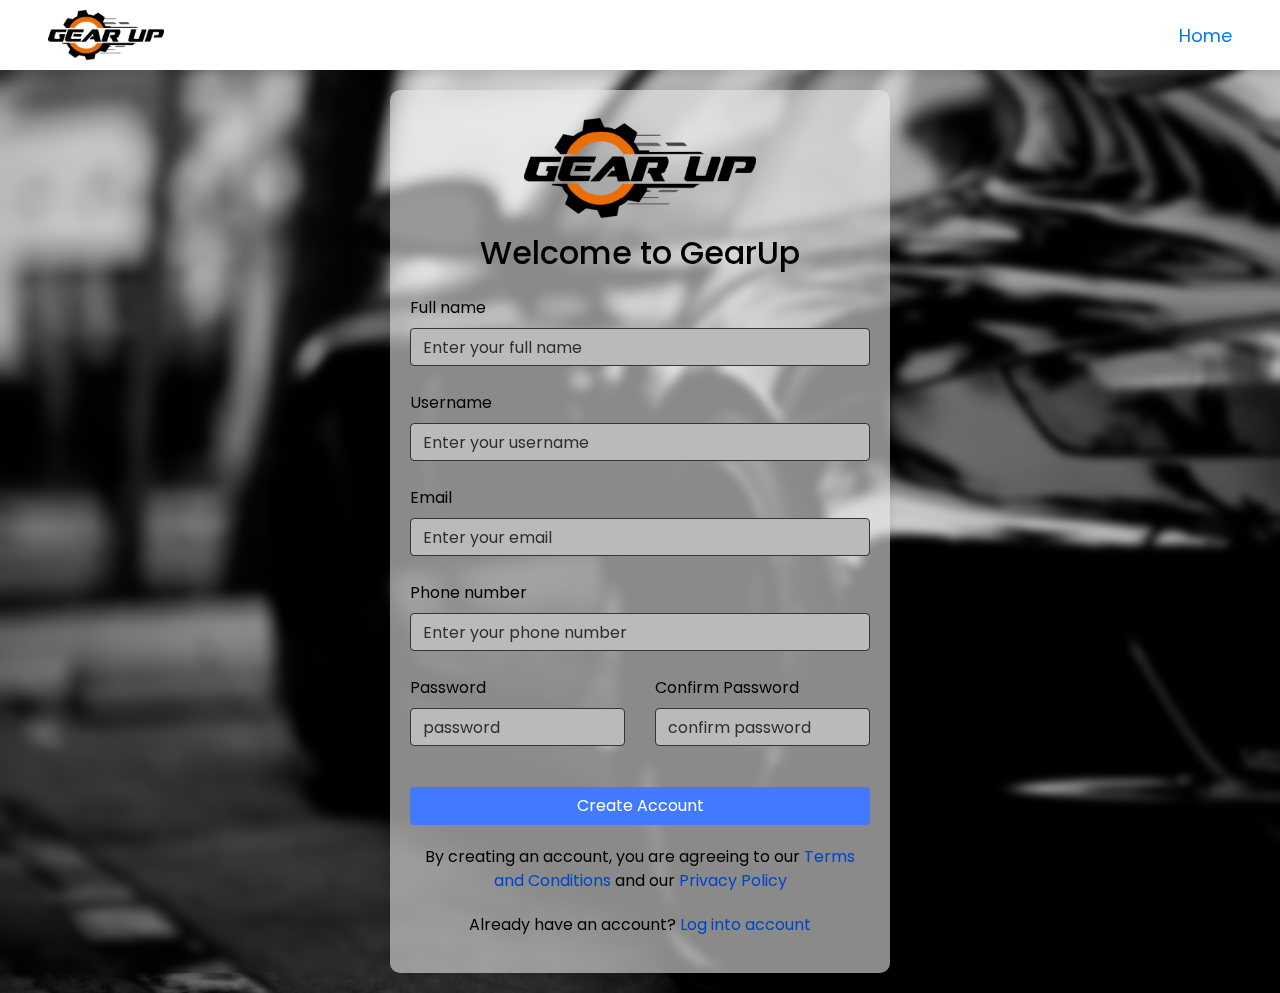
<file: sites/signup.html>
<!DOCTYPE html>
<html lang="en">
<head>
    <meta charset="UTF-8">
    <meta name="viewport" content="width=device-width, initial-scale=1.0">
    <title>Sign Up</title>

    <link href="https://maxcdn.bootstrapcdn.com/bootstrap/4.5.2/css/bootstrap.min.css" rel="stylesheet">
    <link href="../src/login.css" rel="stylesheet">
    <link rel="icon" href="../res/favicon.png" type="image/x-icon">
    <script src="../src/globalstate.js"></script>
    <style>

    </style>
</head>
<body>
    <div class="header px-5">
        <img src="../res/logo.png" alt="logo" height="50">
        <a href="../index.html">Home</a>
    </div>

    <div class="container">
        <div class="login-container">
        <div class="logo-container p-2">
            <img src="../res/logo.png" alt="Logo" height="100" class="mb-2">
            <h2 class="py-2">Welcome to GearUp</h2>
        </div>
        <form method="post">
            <div class="form-group mb-3">
                <label for="reg-fullname">Full name</label>
                <input type="text" class="form-control" id="reg-fullname" placeholder="Enter your full name">
            </div>
            <div class="form-group mb-3">
                <label for="reg-username">Username</label>
                <input type="text" class="form-control" id="reg-username" placeholder="Enter your username">
            </div>
            <div class="form-group mb-3">
                <label for="reg-email">Email</label>
                <input type="text" class="form-control" id="reg-email" placeholder="Enter your email">
            </div>
            <div class="form-group mb-3">
                <label for="reg-phone">Phone number</label>
                <input type="number" class="form-control" id="reg-phone" placeholder="Enter your phone number">
            </div>
            <div class="form-group mb-3">
                <div class="row justify-content-between">
                    <div class="col-6">
                        <label for="reg-pass">Password</label>
                        <input type="password" class="form-control" id="reg-pass" placeholder="password">
                    </div>
                    <div class="col-6">
                        <label for="reg-pass-conf">Confirm Password</label>
                        <input type="password" class="form-control" id="reg-pass-conf" placeholder="confirm password">
                    </div>
                </div>
            </div>
            <button type="button" class="btn btn-primary btn-block" onclick="handleAddAccount()">Create Account</button>
        </form>
        <div class="additional-links">
            <p>By creating an account, you are agreeing to our <a href="../sites/condition.html">Terms and Conditions</a> and
            our <a href="../sites/privecy.html">Privacy Policy</a></p>
        </div>
        <div class="additional-links">
            <p>Already have an account? <a href="../sites/login.html">Log into account</a></p>
        </div>
    </div>
</div>

<script src="../src/account.js"></script>
<script src="https://code.jquery.com/jquery-3.5.1.slim.min.js"></script>
<script src="https://cdn.jsdelivr.net/npm/@popperjs/core@2.5.3/dist/umd/popper.min.js"></script>
<script src="https://stackpath.bootstrapcdn.com/bootstrap/4.5.2/js/bootstrap.min.js"></script>

</body>
</html>
</file>
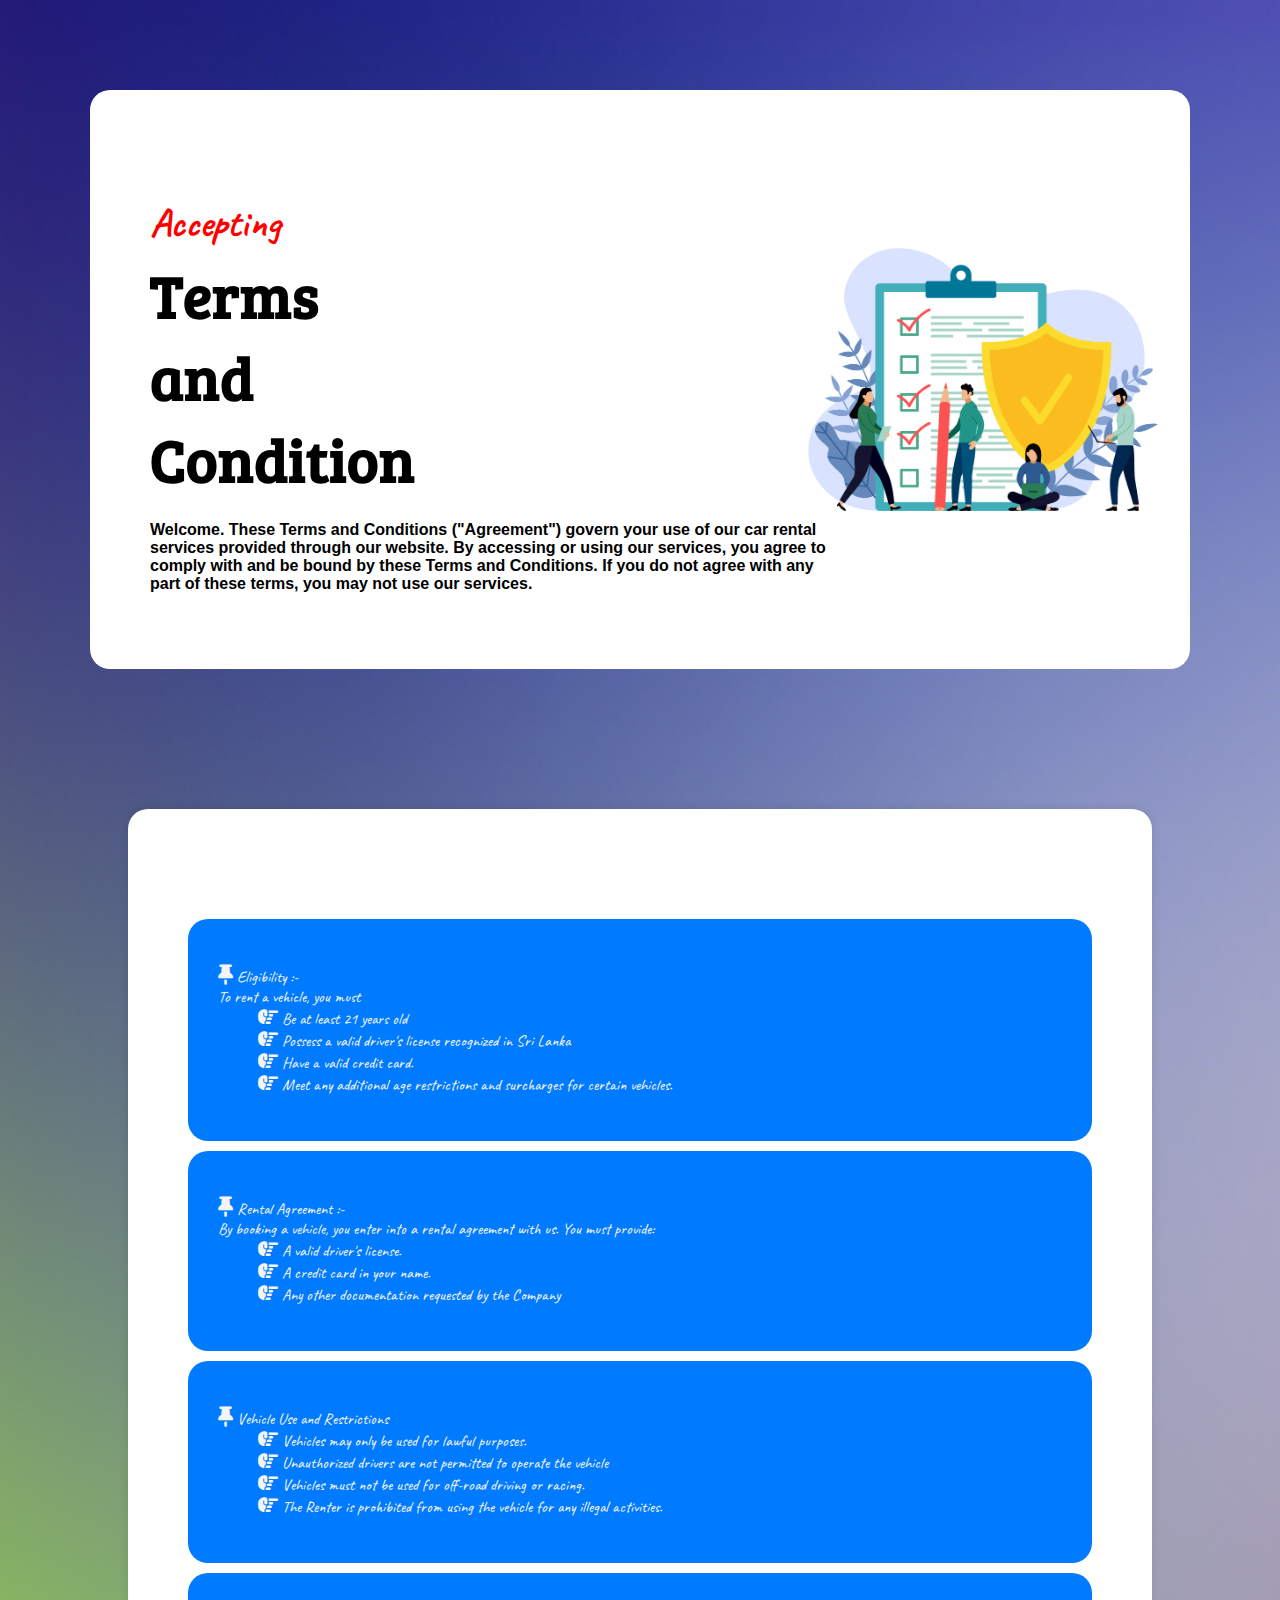
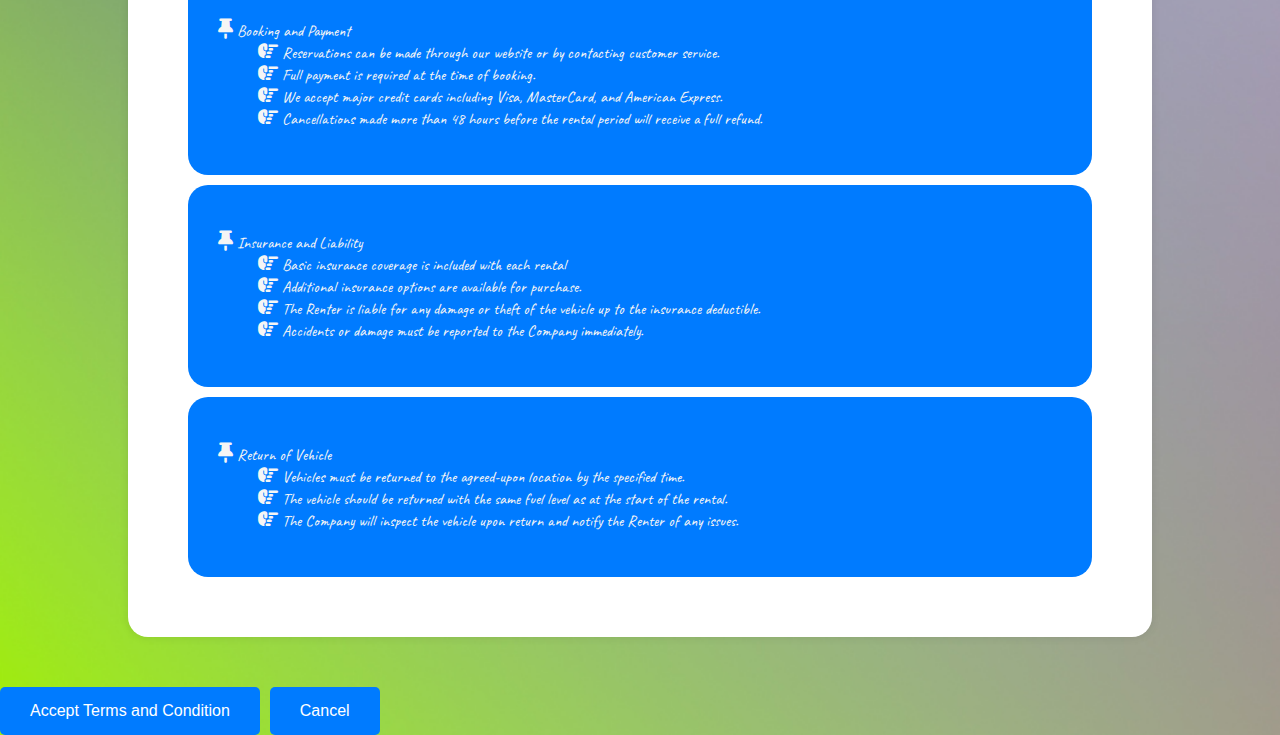
<file: sites/terms.html>
<!DOCTYPE html>
<html lang="en">

<head>
    <meta charset="UTF-8">
    <meta name="viewport" content="width=device-width, initial-scale=1.0">
    <title>Terms and Conditions</title>
    <link rel="stylesheet" href="../src/terms.css">
    <link rel="icon" href="../res/favicon.png" type="image/x-icon">
    <link rel="stylesheet" href="https://cdnjs.cloudflare.com/ajax/libs/font-awesome/6.5.2/css/all.min.css">
</head>

<body>
    <main>
        <section class="test0">
            <div class="test1">
                <div style="width: 70%;">
                    <h1 class="test2"><span class="highlight">Accepting</span> <span class="lol"><br>Terms <br> and <br> Condition</span>
                    </h1>
                    <p style="font-weight: 600;">Welcome. These Terms and Conditions ("Agreement") govern your use of our car rental services
                        provided
                        through our website.
                        By accessing or using our services, you agree to comply with and be bound by these Terms and
                        Conditions.
                        If you do not agree with any part of these terms, you may not use our services.</p>
                   
                </div>
                <div style="width: 30%; display: flex; justify-content: center;">
                    <img src="../res/privacy-policy.png" alt="Terms Image" width="350px" height="auto">
                </div>
            </div>
        </section>
        <!-- <section class="terms-container">
            <div class="topicnimg">
                <div class="content">
                    <h1><span class="highlight">Accepting</span> <span class="lol"></span><br>Terms <br> and <br>
                        Condition</h1>
                    <p>Welcome. These Terms and Conditions ("Agreement") govern your use of our car rental services
                        provided through our website.
                        By accessing or using our services, you agree to comply with and be bound by these Terms and
                        Conditions.
                        If you do not agree with any part of these terms, you may not use our services.</p>
                    <div class="buttons">
                        <button class="accept">Accept Terms and Condition</button>
                        <button class="accept">Cancel</button>
                    </div>
                </div>
                <div class="image">
                    <img src="../res/privacy-policy.png" alt="Terms Image">
                </div>
            </div>
        </section> -->
        <section class="terms-container">
            <div class="words">
                <div class="tbox">
                    <p>
                        <dl>
                            <dt><i class="fa-solid fa-thumbtack"></i> Eligibility :- <br>
                                To rent a vehicle, you must</dt>
                                <dd><i class="fa-solid fa-hand-point-right"></i> Be at least 21 years old</dd>
                                <dd><i class="fa-solid fa-hand-point-right"></i> Possess a valid driver's license recognized in Sri Lanka</dd>
                                <dd><i class="fa-solid fa-hand-point-right"></i> Have a valid credit card.</dd>
                                <dd><i class="fa-solid fa-hand-point-right"></i> Meet any additional age restrictions and surcharges for certain vehicles.</dd>
                        </dl>
                    </p>
                </div>
                <div class="tbox">
                    <p>
                        <dl>
                            <dt><i class="fa-solid fa-thumbtack"></i> Rental Agreement :-<br>
                                By booking a vehicle, you enter into a rental agreement with us. You must provide:</dt>
                                <dd><i class="fa-solid fa-hand-point-right"></i> A valid driver's license.</dd>
                                <dd><i class="fa-solid fa-hand-point-right"></i> A credit card in your name.</dd>
                                <dd><i class="fa-solid fa-hand-point-right"></i> Any other documentation requested by the Company</dd>
                        </dl>
                    </p>
                </div>
                <div class="tbox">
                    <p>
                        <dl>
                            <dt><i class="fa-solid fa-thumbtack"></i> Vehicle Use and Restrictions <br>
                                </dt>
                                <dd><i class="fa-solid fa-hand-point-right"></i> Vehicles may only be used for lawful purposes.</dd>
                                <dd><i class="fa-solid fa-hand-point-right"></i> Unauthorized drivers are not permitted to operate the vehicle</dd>
                                <dd><i class="fa-solid fa-hand-point-right"></i> Vehicles must not be used for off-road driving or racing.</dd>
                                <dd><i class="fa-solid fa-hand-point-right"></i> The Renter is prohibited from using the vehicle for any illegal activities.</dd>
                        </dl>
                    </p>
                </div>
                <div class="tbox">
                    <p>
                        <dl>
                            <dt><i class="fa-solid fa-thumbtack"></i> Booking and Payment <br>
                                </dt>
                                <dd><i class="fa-solid fa-hand-point-right"></i> Reservations can be made through our website or by contacting customer service.</dd>
                                <dd><i class="fa-solid fa-hand-point-right"></i> Full payment is required at the time of booking.</dd>
                                <dd><i class="fa-solid fa-hand-point-right"></i> We accept major credit cards including Visa, MasterCard, and American Express.</dd>
                                <dd><i class="fa-solid fa-hand-point-right"></i> Cancellations made more than 48 hours before the rental period will receive a full refund.</dd>
                        </dl>
                    </p>
                </div>
                <div class="tbox">
                    <p>
                        <dl>
                            <dt><i class="fa-solid fa-thumbtack"></i> Insurance and Liability <br>
                                </dt>
                                <dd><i class="fa-solid fa-hand-point-right"></i> Basic insurance coverage is included with each rental</dd>
                                <dd><i class="fa-solid fa-hand-point-right"></i> Additional insurance options are available for purchase.</dd>
                                <dd><i class="fa-solid fa-hand-point-right"></i> The Renter is liable for any damage or theft of the vehicle up to the insurance deductible.</dd>
                                <dd><i class="fa-solid fa-hand-point-right"></i> Accidents or damage must be reported to the Company immediately.</dd>
                        </dl>
                    </p>
                </div>
                <div class="tbox">
                    <p>
                        <dl>
                            <dt><i class="fa-solid fa-thumbtack"></i> Return of Vehicle <br>
                                </dt>
                                <dd><i class="fa-solid fa-hand-point-right"></i> Vehicles must be returned to the agreed-upon location by the specified time.</dd>
                                <dd><i class="fa-solid fa-hand-point-right"></i> The vehicle should be returned with the same fuel level as at the start of the rental.</dd>
                                <dd><i class="fa-solid fa-hand-point-right"></i> The Company will inspect the vehicle upon return and notify the Renter of any issues.</dd>
                        </dl>
                    </p>
                </div>
            </div>
        </section>

        <div class="button-set" style="display: flex; gap: 10px; flex-wrap: wrap;">
            <button class="accept" onclick="goBack()">Accept Terms and Condition</button>
            <button class="accept" onclick="navigateToBack()">Cancel</button>
        </div>
    </main>

    <script src="src/terms.js"></script>
</body>

</html>
</file>
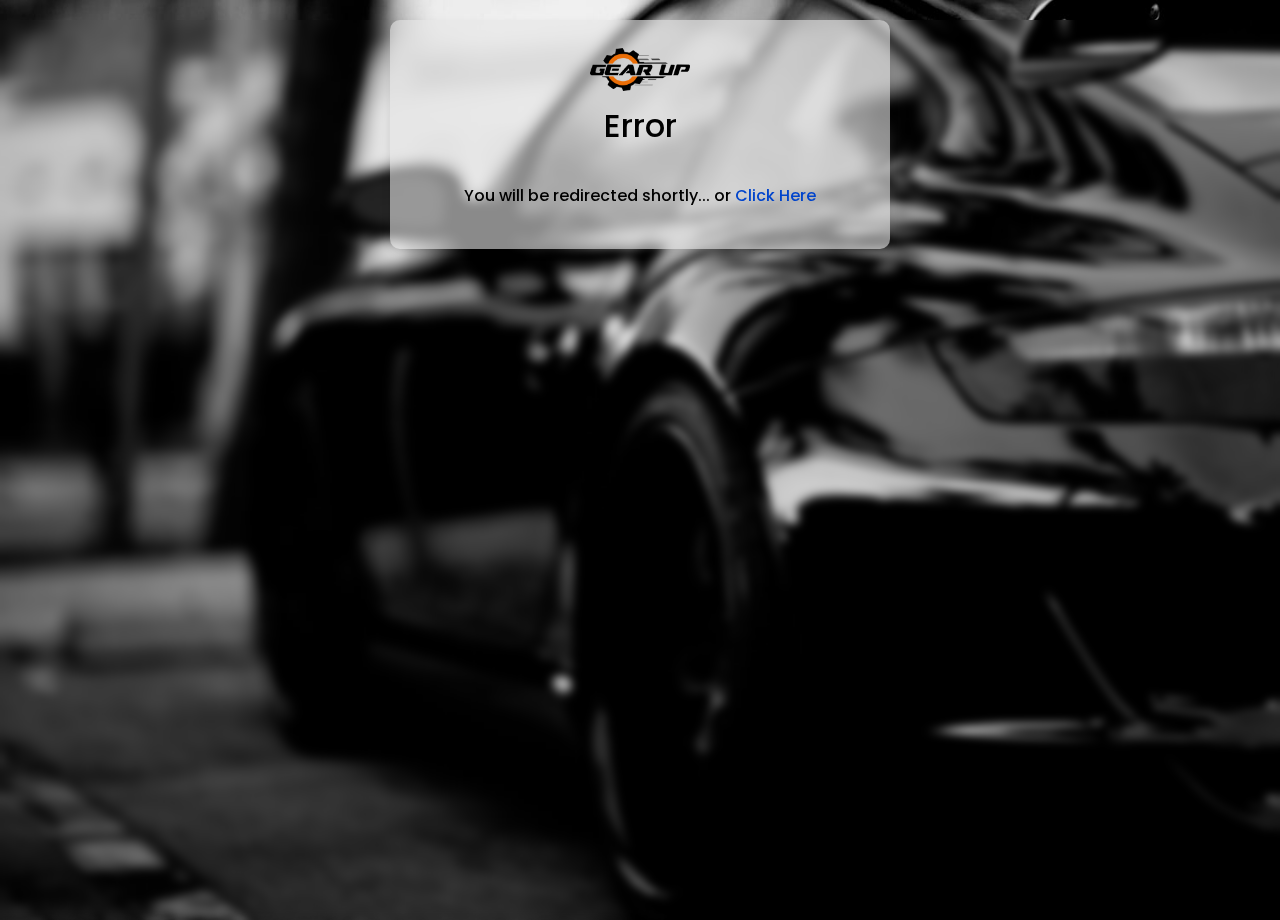
<file: sites/welcome.html>
<!DOCTYPE html>
<html lang="en">
<head>
    <meta charset="UTF-8">
    <meta name="viewport" content="width=device-width, initial-scale=1.0">
    <title>GearUp</title>

    <link href="https://maxcdn.bootstrapcdn.com/bootstrap/4.5.2/css/bootstrap.min.css" rel="stylesheet">
    <link href="../src/login.css" rel="stylesheet">
    <link rel="icon" href="../res/favicon.png" type="image/x-icon">
    <script src="../src/globalstate.js"></script>
    <script>
        function getCameFromWhere(){
            const params = new Proxy(new URLSearchParams(window.location.search), {
                    get: (searchParams, prop) => searchParams.get(prop),
                });

            return params.from;
        }

        function setMessage(){
            const msg = document.getElementById('message');
            const from = getCameFromWhere();
            if (from === "login")
                msg.innerHTML = `Welcome back, ${StateManager.getInstance().getCurrentAccount().fullname}`;
            else if (from === "signup")
                msg.innerHTML = `Welcome to Gear Up, ${StateManager.getInstance().getCurrentAccount().fullname}`;     
            else if (from === "check")
                msg.innerHTML = `Thank you for using our service...`;
            else
                msg.innerHTML = `Error`;
            
            setTimeout(function() {window.location.href = '../index.html';}, 5000);
        }

        window.onload = function(){
            setMessage();
        }
    </script>
</head>
<body>
    
    <div class="container">
        <div class="login-container">
            <div class="logo-container p-2">
                <img src="../res/logo.png" alt="Logo" width="100" class="mb-2">
                <h2 class="py-2" id="message">Welcome to GearUp</h2>
                <h6 class="py-2 mt-4" id="message">You will be redirected shortly... or <a href="../index.html">Click Here</a></h6>
            </div>
        </div>
    </div>

<script src="https://code.jquery.com/jquery-3.5.1.slim.min.js"></script>
<script src="https://cdn.jsdelivr.net/npm/@popperjs/core@2.5.3/dist/umd/popper.min.js"></script>
<script src="https://stackpath.bootstrapcdn.com/bootstrap/4.5.2/js/bootstrap.min.js"></script>

</body>
</html>
</file>
<file: src/main.css>
@import url('https://fonts.googleapis.com/css2?family=Poppins:wght@500&family=Work+Sans:wght@800&display=swap');
@import url('https://fonts.googleapis.com/css2?family=Abril+Fatface&display=swap');


*{
    margin: 0;
    padding: 0;
    scroll-behavior: smooth;
    box-sizing: border-box;
    font-family: 'Poppins';

}

html{
    overflow-x: hidden;
}
body{
   background-color: black;
   font-family: Arial, sans-serif;
   margin: 0;
  
}

.h-btn3, .h-btn4, .menu ,.close{
    display: none;
}

.background{
    background-size: cover;
    background-position: center;
    
    width: 100%;
    height: 80vh;
    color: aliceblue;
    margin-bottom: 5vh !important;
    background-image: url(../res/bg4.jpg);
    backdrop-filter: blur(10px);

}


.headersec{
    display: flex;
    flex-basis: 100%;
    flex-wrap: wrap;
    align-items: center;
    justify-content: center;
    justify-content: space-between;
    border-bottom: 0.5px solid #e5e5e5;
    background-color: #ffffff;
    z-index: 2;
   
}

.sitelogo{
    flex-basis: 20%;
    padding-left: 5vw;
    padding: 1vh 4vw;
}

.sitelogo img{
   
    width: auto;
    height:7vh;
   
   
    
}


.navbar{
    flex-basis: 60%;
    display: flex;
    align-items: center;
    justify-content: center;
    list-style: none;
    padding: 0;
    margin: 0;
    z-index: 3;
    

}

.navbar li {
    margin: 0 1vw;

}


.navbar li a{
    color: rgb(0, 0, 0);
    font-size: 18px;
    font-weight: 400;
    text-decoration: none;
    position: relative;
    font-family: 'Poppins';
    
   
  
}

.navbar li a:hover {
    color: rgb(0, 123, 255);
}

.navbar li a::after{
    content: '';
    width: 0;
    height: 0.5vh;
    background: linear-gradient(#000000, rgb(79, 79, 79), rgb(255, 252, 252));
    position: absolute;
    left: 0;
    bottom: -6px;
    transition: width 0.5s;
}

.navbar li a:hover::after{
    width: 100%;
}



.header-btn{
    font-size: 16px;
    padding: 10px 20px;
    border: none;
    cursor: pointer;
    transition: background-color 0.3s, color 0.3s;
    outline: none; 
    font-family: Arial, sans-serif; 
  
}

.h-btn1{
    background-color: #0078d7;
    color: white;
    border-radius: 20px; 
    border: 1px solid #0078d7; 
    margin: 10px;
}

.h-btn1:hover{
    background-color: #005a9e;
}

.h-btn2{
    background-color: white; 
    color: #0078d7;
    border: 1px solid #0078d7; 
    border-radius: 20px;
}

.h-btn2:hover{
    background-color: #e5f1fb;
}

.username-signout-1{
    display: flex;
    flex-basis: 100%;
    align-items: center;
    justify-content: space-between;
    
    
}

.username{
    flex-basis: 30%;
}

.h-btn2{
    flex-basis: 30%;
}

.topic{
    z-index: 2;
    flex-basis: 100%;
    padding-top: 25vh;
    align-items: center;
    justify-content: center;
    font-family: 'Poppins';
    position: relative;
    text-align: center;
    color: white;
}
.topic h1{
   
   padding-top: 5vh;
    color: #19044c;
    -webkit-text-stroke: 0.9px rgb(0, 238, 255);
    text-align: center;
    text-shadow: 2px 2px 4px rgba(0, 0, 0, 0.5);
    font-size: 70px;
    font-family: "Abril Fatface", serif;
    font-weight: 400;
    font-style: normal;
   
   
}

.topic p{
   
   
    align-items: center;
    color: #000000;
    text-align: center;
    -webkit-text-stroke: 0.7px rgba(0, 253, 253, 0.7);
    font-family: 'Poppins';
    width: max-content;
    font-size: 24px;
    -webkit-background-clip: text;
    
   
    
}

.btn{
    z-index: 2;
    margin-top: 20vh;
    border: 2px solid #000000;
    background-color: #feffff;
    color: rgb(3, 3, 3);
    border-radius: 20px; 
   
}
    
 


/*-------------------------- services----------------------------- */

.services h1{
    color: azure;
    text-align: center;
    margin: 5vh 5vw;
    font-style: oblique ;
    font-size: 35px;
    justify-content: center;
    font-family: 'Poppins';

}

.serv-sec{
    display: flex;
    flex-basis: 100%;
    justify-content: space-around;
    color: #f4f4f4;
    text-align: center;
    padding-top: 10vh;
    padding-bottom: 10vh;
}

.serv-sec div{
    flex-basis: 30%;
    
}

.serv-sec div p{
    color: rgb(175, 176, 176);
    font-family: 'Poppins';
}





.other-ser-grid{
    display: grid;
    grid-template-columns: repeat(auto-fit, minmax(10vw, 1fr));
    grid-gap: 5vw;
    margin-top: 5vh;
    margin-left: 10vw;
    margin-right: 10vw;
    justify-content: space-around;
    margin-bottom: 5vh;
}

.other-ser-grid  img{
    width: 100%;
    height: 30vh;
   border-radius: 10px;
   display: block;
}


.layer{
    width: 100%;
    height: 0;
    background: linear-gradient(rgba(0,0,0,0.6), #64929B);
    border-radius: 10px;
    position: absolute;
    left: 0;
    bottom: 0;
    overflow: hidden;
    display: flex;
    align-items: center;
    justify-content: center;
    flex-direction: column;
    padding: 0 40px;
    text-align: center;
    transition: height 0.5s;

}

.layer h3{
    font-weight: 300;
    color: #000000;
    background-color: #e8efed;
    border-radius: 10px;
    padding: 1vh 1vw;
    text-decoration: none;
    font-size: 15px;
    font-family: 'Poppins';
    

}

.o-col1, .o-col2, .o-col3{
    border-radius: 10px;
    position: relative;
    overflow: hidden;


}

.o-col1:hover .layer, .o-col2:hover .layer, .o-col3:hover .layer {
    height: 100%;
}


.desc{
    padding: 15px;
    text-align: center;
    color: aliceblue;
}


/* ---------------------------------about---------------------------------------------- */


.about{
   
    justify-content: space-around;
    display: flex;
    padding-bottom: 10vh;
    background-image: linear-gradient(rgb(0,0,0), #4872cd,rgb(79, 79, 79),rgb(0, 0, 0));
    
}

.about p{
    color: rgb(255, 255, 255);
    font-size: 20px;
    font-family: 'Poppins';
   
}

.rounded-lg-3{
    margin-bottom: 5vh; 
}


/* --------------------------reviews -------------------------------------------*/


.reveiws{

    background-image: linear-gradient(#000000,rgb(79, 79, 79),#2371b5);
    padding-bottom: 5vh;
    padding-top: 10vh;

}

.rew-topic{
    background: -webkit-linear-gradient(rgb(78, 148, 174), rgb(242, 245, 246));
    -webkit-background-clip: text;
     -webkit-text-fill-color: transparent;
     font-style: oblique;
     text-align: center;
     padding-bottom: 5vh;
     font-size: 35px;
     font-family: 'Poppins';
}
.rew-list{
    display: flex;
    flex-basis: 100%;
    justify-content: space-around;
    text-align: center;
    
}

.rew-list div{
   padding-top: 8vh;
    background-color: #ffffff ;
    border-radius: 15px;
    transition:background 0.5s, transform 0.5s;

}
.rew1, .rew2, .rew3{
    flex-basis: 30%;
    padding-bottom: 5vh;
  
}

.rew1 h3, .rew2 h3, .rew3 h3{
  padding-bottom: 3vh;
  
}

.rew1 p, .rew2 p, .rew3 p{
   color: #3c3939;
    
  }


.rew-list div:hover{
    background-color:#8fa6aa;
    transform: translateY(-12px);
    
}

.contact{
    padding-bottom: 5vh;
    padding-top: 10vh;
    background: -webkit-linear-gradient(#257dc4 , rgb(242, 245, 246));
    -webkit-background-clip: text;
     -webkit-text-fill-color: transparent;
     font-family: 'Poppins';


}
.about{
    display: flex;
    flex-basis: 100%;
    ;

}

.abt-col1{
    flex-basis: 60%;
    
}

.abt-col1 h1{
    padding-top: 15vh;
    color: #000000;
    padding-left: 2vw;
    padding-bottom: 3vh;
    font-weight: 600;
}

.abt-col1 p{
    padding-left: 3vh;
    padding-right: 3vh;
   margin-bottom: 3vh;
}

.side1{
   
    margin-top: 5vh;
    margin-left: 5vw;
}

.locate-button{
    background-color: #257dc4;
    height: 5vh;
    border: 1px solid #fcfeff; 
}


.abt-col2{
    flex-basis: 40%;
    margin: 20px;
}

.abt-col2 img{
    width: 30vw;
}




.contact h1{
    text-align: center;
     padding-bottom: 5vh;
     font-size: 35px;
     font-family: 'Poppins';

}

.contact p{
    text-align: center;
    font-style: oblique;

}

.nav{
    padding-right: 5vw;
}


#loading-overlay {
    position: fixed;
    top: 0;
    left: 0;
    width: 100%;
    height: 100%;
    background: rgba(140, 162, 166, 0.9);
    display: flex;
    align-items: center;
    justify-content: center;
    z-index: 9999;
    transition: opacity 0.5s ease-out;
}

#loading-overlay.hidden {
    opacity: 0;
    pointer-events: none;
}

.account-btns{
    display: none;
}

/* --------------------------------------------------------------- */


@media  (max-width: 820px){
    .account-btns{
        display: flex;
    }
    
    .close, .menu{
        display: none;
    }
    
    .header-btn{
        display: none;
    }
    
        header{
            background-image: url(../res/bg3.jpg);
            text-align: center;
            height: 80vh;
            
        
        }
    
        .close, .menu, .h-btn3, .h-btn4{
            display:block;
        }
    
        .topic h1{
            font-size: 70px;
            text-align: center;
           
        }
    
        .navbar{
            background: #6f7b7f;
            position: fixed;
            top: 0;
            right:-150px;
            width: 150px;
            height: 80vh;
            padding-top: 50px;
            z-index: 3;
            transition: right 0.5s;
        }
    
        .navbar li{
            display: block;
           margin: 25px;
           
           
        }
    
        .close{
            position: absolute;
            top: 25px;
            left: 25px;
            cursor: pointer;
        }
    
        .menu{
            padding-right: 20px;
        }
    
        .btn{
            margin-top: 70px;
        }
    
        .other-ser-grid{
                display: grid;
                grid-template-columns: repeat(auto-fit, minmax(8vw, 1fr));
                grid-gap: 5vw;
                margin-top: 5vh;
                margin-left: 10vw;
                margin-right: 10vw;
                justify-content: space-around;
                margin-bottom: 5vh;
        }
            
        .other-ser-grid  img{
                
            height: 20vh;
              
            display: block;
               
               
            
        }    
    
        .o-col1:hover .layer, .o-col2:hover .layer, .o-col3:hover .layer {
            height: 100% !important;
        }
    
    
        .abt-col1 h1{
            font-size: 40px;
        }
    
        .abt-col1 p{
            font-size: 15px;
        }
    
        .abt-col2 img{
            margin-top: 20vh;
            height: 50vh;
            
        }
    
        .rew-topic h2{
            font-size: 50px;
        }
    
        .contact h1{
            font-size: 50px;
        }
    
    
        
    .nav{
       margin-left: 1vw;
        display: flex;
        align-items: center;
    }
    
    .nav li{
        display: flex !important;
    }
    
    .ms-3 {
        margin-left: 0rem !important;
    }
    
    
    
    }

/* ------------------------------------------------------------------------- */


@media screen and (max-width: 600px){

.services h1{
    padding-top: 20.5vh;
}
.rew-topic h2{
   font-size: 40px;
}

.rew-list{
    display: block;

   

}

.rew-list div{
    margin-bottom: 10vh;
    margin-left: 10vw;
    margin-right: 10vw;
}

.contact h1{
    font-size: 50px;
}


}


/* ------------------------------------------------------------------------- */

@media screen and (max-width: 400px){

.close, .menu{
    display: none;
}

.header-btn{
    display: none;
}

    header{
        background-image: url(../res/bg3.jpg);
        text-align: center;
        height: 80vh;
        
    
    }

    .close, .menu, .h-btn3, .h-btn4{
        display:block;
    }

    .topic h1{
        font-size: 40px !important;
        text-align: center;
       
    }

    .navbar{
        background:#6f7b7f;
        position: fixed;
        top: 0;
        right:-150px;
        width: 150px;
        height: 90vh;
        padding-top: 50px;
        z-index: 3;
        transition: right 0.5s;
    }

    .navbar li{
        display: block;
       margin: 25px;
       
       
    }

    .username-signout-1{
        display: block;
    }

    .close{
        position: absolute;
        top: 25px;
        left: 25px;
        cursor: pointer;
    }

    .menu{
        padding-right: 20px;
    }

    .btn{
        margin-top: 50px !important;
    }

    .services h1{
        padding-top: 10vh !important;
    }
    .serv-sec{
        display: block !important;
    }

    .ser-col1,.ser-col2,.ser-col3{
        margin-bottom: 10vh;
        margin-left: 10vw;
        margin-right: 10vw;
    }

    .others-services{
        display: block;
        flex-basis: 100%;
    }

.other-ser-grid{
    display: block !important;
    flex-basis: 100%;
    margin-top: 5vh;
    justify-content: space-around;
    margin-bottom: 5vh;
    width: 80%;
}

.other-ser-grid img{
   
    height: 35vh;
}



 .o-col1, .o-col2, .o-col3{
    width:90% !important;
    justify-content: space-around;
    height: 40vh;
    margin-left: 13vw;
    margin-bottom: 10vh;
    position: relative;
    right: 35px;

 }
 .desc{
    text-align: center;
    padding-bottom: 12px;
    justify-content: center;
 }

    .layer{
        width: 100%;
        height: 0;
        overflow: hidden;
      text-align: center;
        transition: height 0.5s;
    }

    .row{
        display: block;
    }

    .col-lg-7{
        display: block;
    }

    .display-4{
        color: #e5e5e5;
    }

    .about{
        display: block;
    }

    .abt-col1 h1{
        font-size: 40px;
    }

    .abt-col1 p{
        font-size: 16px;
    }

    .locate-button{
        margin-bottom: 5vh;
        background-color: #257dc4;
        height: 5vh;
        border: 1px solid #fcfeff; 
    }

    .abt-col2 img{
        padding: 30px;
        justify-content: center;
        align-items: center;
        width: 330px;
    }

    /*-------------------- reviews ---------------------------*/

    .rew-topic h2{
        font-size: 35px;
    }

    .rew-list{
        display: block;
    }

    .rew-list div{
        margin-bottom: 5vh;
        width: 80%;
        margin-left: 10vw;
        transition:background 0.5s, transform 0.5s;
       
    }

    .rew-list div:hover{
        background-color:#8fa6aa;
        transform: translateY(-10px);
    }
}

.header-btn h3{
    color: black;
}


.nav{
    margin-left: 75px;

}

/* --------------------------------------------------------------------------- */
</file>
<file: terms/style.css>
@import url('https://fonts.googleapis.com/css2?family=Caveat:wght@400..700&display=swap');
@import url('https://fonts.googleapis.com/css2?family=Bree+Serif&display=swap');
@import url('https://fonts.googleapis.com/css2?family=Anta&display=swap');

body {
    font-family: 'Arial', sans-serif;
    margin: 0;
    padding: 0;
    background-color: #f5f5f5;
    background-image: url(img/Untitled-24.jpg);
    background-repeat: no-repeat;
    background-size: cover;
}


.tbox {
    border-radius: 20px;
    padding: 30px;
    margin: 10px;
    background-color: #007bff;
    font-family: "Caveat", cursive;
    box-sizing: border-box;
}

header {
    background-color: #ffffff;
    padding: 10px 20px;
    display: flex;
    justify-content: flex-end;
}

nav ul {
    list-style-type: none;
    margin: 0;
    padding: 0;
}

nav ul li {
    display: inline;
    margin-left: 20px;
}

nav ul li a {
    text-decoration: none;
    color: #000;
}

.terms-container {
    display: flex;
    flex-direction: column;
    justify-content: space-between;
    align-items: center;
    padding: 50px;
    background-color: #ffffff;
    border-radius: 20px;
    box-shadow: 0 0 10px rgba(0, 0, 0, 0.1);
    margin: 50px auto;
    width: 80%;
    box-sizing: border-box;
}

.content {
    max-width: 50%;
}

.lol {
    font-family: "Bree Serif", serif;
    font-size: 60px;
}

.content h1 {
    font-family: "Anta", sans-serif;
    font-weight: bolder;
    font-size: 70px;
    margin: 0;
}

.highlight {
    font-family: "Caveat", cursive;
}

.highlight {
    color: #ff0000;
    font-size: 40px;
}

.content p {
    font-size: 20px;
    font-weight: bolder;
    color: #555;
    margin: 20px 0;
}

.buttons {
    margin-top: 20px;
}

button {
    padding: 15px 30px;
    font-size: 1em;
    border: none;
    border-radius: 5px;
    cursor: pointer;
}

button.accept {
    background-color: #007bff;
    color: #fff;
}

button.cancel {
    background-color: #f5f5f5;
    color: #000;
}

.image {
    width: 500px;
    max-width: 40%;
    padding-left: 20px;
}

.image img {
    margin-left: 60px;
    width: 100%;
    margin-top: 25%;
}

.topicnimg {
    display: flex;
}

.words {
    color: #f5f5f5;
    width: 100%;
    box-sizing: border-box;
    margin-top: inherit;
}

.fa-solid {
    font-size: 20px;
}

.test1 {
    display: flex;
    padding: 60px;
    background-color: white;
    border-radius: 20px;
    justify-content: space-between;
    align-items: center;
}

.test0{
    padding: 90px;
}

@media (max-width: 1000px) {
    .test1 {
        gap: 30px;
        flex-direction: column;
        padding: 20px;
    }
    .test0{
        padding: 20px;
    }
.test2{
    text-align: center;
}

    /* .tbox {
        width: 75vw;
    }

    .words {
        height: 100%;
        margin: 0;
        display: flex;
        flex-direction: column;
        justify-content: center;
        align-items: center;
    }

    .highlight {
        font-size: 30px;
    }

    .topicnimg {
        display: flex;
        flex-direction: column;
        align-items: center;
    }

    .image {
        padding-left: 0;
        margin-top: 20px;
    }

    .content {
        max-width: 100%;
        text-align: center;
    }

    .image img {
        width: 200px;
    } */

    .button-set{
        justify-content: center;
        
    }

}

@media (max-width: 600px) {
    .content {
        max-width: 90%;
    }

    .content p {
        font-size: 10px;
    }

    .tbox {
        font-size: 15px;
    }
   
}
@media (max-width: 500px){
    .lol{
        font-size: 50px;
    }
    .test1{
        padding: 0px;
        align-items: center;
        justify-content: center;
    }
    .test1 img{
        width: 250px;
        margin-bottom: 30px;

    }
    .terms-container{
        padding: 10px;
        margin: auto;
    }
}
</file>
<file: src/condition.css>
@import url('https://fonts.googleapis.com/css2?family=Caveat:wght@400..700&display=swap');
@import url('https://fonts.googleapis.com/css2?family=Bree+Serif&display=swap');
@import url('https://fonts.googleapis.com/css2?family=Anta&display=swap');
@import url('https://fonts.googleapis.com/css2?family=Poppins:wght@500&family=Work+Sans:wght@800&display=swap');

body {
    font-family: 'Arial','Poppins', sans-serif;
    margin: 0;
    padding: 0;
    background-color: #f5f5f5;
    background-repeat: no-repeat;
    background-size: cover;
    background-color: #35343b;
}

.para{
    font-weight: 600; 
    padding-right: 90px;
}
.tbox {
    border-radius: 20px;
    padding: 30px;
    margin: 10px;
    background-color: #000000;
    font-family: 'Poppins';
    box-sizing: border-box;
    font-size: 20px;
}

header {
    background-color: #ffffff;
    padding: 10px 20px;
    display: flex;
    justify-content: flex-end;
}

nav ul {
    list-style-type: none;
    margin: 0;
    padding: 0;
}

nav ul li {
    display: inline;
    margin-left: 20px;
}

nav ul li a {
    text-decoration: none;
    color: #000;
}

.terms-container {
    display: flex;
    flex-direction: column;
    justify-content: space-between;
    align-items: center;
    padding: 90px;
    background-color: ##090351;
    border-radius: 20px;
    box-shadow: 0 0 10px rgba(0, 0, 0, 0.1);
    box-sizing: border-box;
}

.content {
    max-width: 50%;
}

.lol {
    font-family: "Bree Serif", serif;
    font-size: 60px;
}

.content h1 {
    font-family: "Anta", sans-serif;
    font-weight: bolder;
    font-size: 70px;
    margin: 0;
}

.highlight {
    font-family: "Caveat", cursive;
}

.highlight {
    color: #ff0000;
    font-size: 40px;
}

.content p {
    font-size: 20px;
    font-weight: bolder;
    color: #555;
    margin: 20px 0;
    
}

.buttons {
    margin-top: 20px;
}

button {
    padding: 15px 30px;
    font-size: 1em;
    border: none;
    border-radius: 5px;
    cursor: pointer;
}

.button-set{
    display: flex;
    gap: 10px;
    justify-content: center;
    margin: auto;
}

button.accept {
    background-color: #007bff;
    color: #fff;
   
}

button.cancel {
    background-color: #f5f5f5;
    color: #000;
}

.image {
    width: 500px;
    max-width: 40%;
    padding-left: 20px;
}

.image img {
    margin-left: 60px;
    width: 100%;
    margin-top: 25%;
}

.topicnimg {
    display: flex;
}

.words {
    font-size: 30px;
    color: #f5f5f5;
    width: 100%;
    box-sizing: border-box;
    margin-top: inherit;
}

.fa-solid {
    font-size: 20px;
}

.test1 {
    display: flex;
    padding: 60px;
    background-color: white;
    border-radius: 20px;
    justify-content: space-between;
    align-items: center;
}

.test0{
    padding: 90px;
}

@media (max-width: 1000px) {
    .test1 {
        gap: 30px;
        flex-direction: column;
        padding: 20px;
    }
    .test0{
        padding: 61px;
    }
.test2{
    text-align: center;
}
.terms-container{
    padding: 61px;
}
.para{
    padding-right: 0px;
}

    .button-set{
        justify-content: center;
        
    }

}

@media (max-width: 600px) {
    .content {
        max-width: 90%;
    }

    .content p {
        font-size: 20px;
    }

    .tbox {
        font-size: 20px;
    }
    .test1 img{
        margin-right: 0px;
        margin: 36px;
        
    }
    dd{
        padding-top: 5px;
        padding-bottom: 5px;
    }
   
}
@media (max-width: 500px){
    .lol{
        font-size: 50px;
    }
    .test1{
        padding: 0px;
        align-items: center;
        justify-content: center;
    }
    .test1 img{
        width: 250px;
        margin-bottom: 30px;

    }
    .terms-container{
        padding: 0px;
        margin: auto;
    }
    .words{
        padding: 50px;
        padding-top: 30px;
    }

    .button-set{
        display: grid;
        gap: 10px;
        margin: auto;
    }
}

@media (max-width: 400px){

    .test1 img{
        width: 200px;
    }
    button.accept {
        padding: 10px 20px;
    }
    .highlight{
        font-size: 30px;
    }
    .lol{
        font-size: 40px;
    }
    .tbox{
        padding: 20px;
    }
}
</file>
<file: src/login.css>
@import url('https://fonts.googleapis.com/css2?family=Poppins:wght@500&family=Work+Sans:wght@800&display=swap');


body {
  min-height: 100vh;
  background-color: #0d1117;
  background: url(../res/bg5.jpg);
  background-repeat: no-repeat;
  background-size: cover;
  color: #000000;
  backdrop-filter: blur(4px);
  font-family: 'Poppins',sans-serif;
}
.header {
  display: flex;
  justify-content: space-between;
  align-items: center;
  padding: 10px 20px;
  background-color: #ffffff;
  box-shadow: 0 4px 8px rgba(0, 0, 0, 0.1);
}

.logo-container {
  text-align: center;
}
.login-container {
  max-width: 500px;
  margin: 20px auto;
  padding: 20px;
  background-color: rgba(230,230,230,0.60);
  border-radius: 10px;
  box-shadow: 0 4px 8px rgba(0, 0, 0, 0.1);
}
.login-container h2 label h6{  
  color: black;
}

.form-control {
  background-color: #bababa;
  border: 1px solid #30363d;
  color: #292929;
  margin-bottom: 25px;
}

input{
    background-color: #3c3b3b; /* Light background */
    color: #333333; /* Dark text color */
    border: 1px solid #cccccc;
}

input[type="text"]::placeholder,input[type="password"]::placeholder,input[type="number"]::placeholder {
  color: #302f2f; /* Medium grey placeholder text */
}

/* Input field focus styles */
input[type="text"]:focus,input[type="password"]:focus,input[type="number"]:focus {
  border-color: #999999; /* Slightly darker border on focus */
  outline: none; /* Remove default focus outline */
}

.form-control:focus {
  border-color: #58a6ff;
  box-shadow: 0 0 0 0.2rem rgba(88, 166, 255, 0.25);
}
.btn-primary {
  background-color: #417aff;
  border-color: #417aff;
}
.btn-primary:hover {
  background-color: #419aff;
  border-color: #419aff;
}
a {
  color: #0044cc;
}
a:hover {
  color: #0044ff;
}
.additional-links {
  margin-top: 20px;
  text-align: center;
}


.header a{
color: rgb(0, 122, 252);
font-size: 18px;
font-weight: 400;
text-decoration: none;
position: relative;
}

.header a:hover {
color: rgb(0, 122, 252);
}

.header a::after{
content: '';
width: 0;
height: 0.5vh;
background: linear-gradient(#000000, rgb(79, 79, 79), rgb(255, 252, 252));
position: absolute;
left: 0;
bottom: -6px;
transition: width 0.5s;
}

.header a:hover::after{
width: 100%;
}
</file>
<file: src/privecy.css>
@import url('https://fonts.googleapis.com/css2?family=Caveat:wght@400..700&display=swap');
@import url('https://fonts.googleapis.com/css2?family=Bree+Serif&display=swap');
@import url('https://fonts.googleapis.com/css2?family=Anta&display=swap');

body {
    font-family: 'Arial', sans-serif;
    margin: 0;
    padding: 0;
    background-color: #f5f5f5;
    background-repeat: no-repeat;
    background-size: cover;
    background-color: #090351;
}

.para{
    font-weight: 600; 
    padding-right: 90px;
}
.tbox {
    border-radius: 20px;
    padding: 30px;
    margin: 10px;
    background-color: #007bff;
    font-family: "Caveat", cursive;
    box-sizing: border-box;
}

header {
    background-color: #ffffff;
    padding: 10px 20px;
    display: flex;
    justify-content: flex-end;
}

nav ul {
    list-style-type: none;
    margin: 0;
    padding: 0;
}

nav ul li {
    display: inline;
    margin-left: 20px;
}

nav ul li a {
    text-decoration: none;
    color: #000;
}

.terms-container {
    display: flex;
    flex-direction: column;
    justify-content: space-between;
    align-items: center;
    padding: 90px;
    background-color: ##090351;
    border-radius: 20px;
    box-shadow: 0 0 10px rgba(0, 0, 0, 0.1);
    box-sizing: border-box;
}

.content {
    max-width: 50%;
}

.lol {
    font-family: "Bree Serif", serif;
    font-size: 60px;
}

.content h1 {
    font-family: "Anta", sans-serif;
    font-weight: bolder;
    font-size: 70px;
    margin: 0;
}

.highlight {
    font-family: "Caveat", cursive;
}

.highlight {
    color: #ff0000;
    font-size: 40px;
}

.content p {
    font-size: 20px;
    font-weight: bolder;
    color: #555;
    margin: 20px 0;
    
}

.buttons {
    margin-top: 20px;
}

button {
    padding: 15px 30px;
    font-size: 1em;
    border: none;
    border-radius: 5px;
    cursor: pointer;
}

button.accept {
    background-color: #007bff;
    color: #fff;
}

button.cancel {
    background-color: #f5f5f5;
    color: #000;
}

.image {
    width: 500px;
    max-width: 40%;
    padding-left: 20px;
}

.image img {
    margin-left: 60px;
    width: 100%;
    margin-top: 25%;
}

.topicnimg {
    display: flex;
}

.words {
    font-size: 30px;
    color: #f5f5f5;
    width: 100%;
    box-sizing: border-box;
    margin-top: inherit;
}

.fa-solid {
    font-size: 20px;
}

.test1 {
    display: flex;
    padding: 60px;
    background-color: white;
    border-radius: 20px;
    justify-content: space-between;
    align-items: center;
}

.test0{
    padding: 90px;
}

@media (max-width: 1000px) {
    .test1 {
        gap: 30px;
        flex-direction: column;
        padding: 20px;
    }
    .test0{
        padding: 61px;
    }
.test2{
    text-align: center;
}
.terms-container{
    padding: 61px;
}
.para{
    padding-right: 0px;
}

    .button-set{
        justify-content: center;
        
    }

}

@media (max-width: 600px) {
    .content {
        max-width: 90%;
    }

    .content p {
        font-size: 20px;
    }

    .tbox {
        font-size: 20px;
    }
    .test1 img{
        margin-right: 0px;
        margin: 36px;
        
    }
    dd{
        padding-top: 5px;
        padding-bottom: 5px;
    }
   
}
@media (max-width: 500px){
    .lol{
        font-size: 50px;
    }
    .test1{
        padding: 0px;
        align-items: center;
        justify-content: center;
    }
    .test1 img{
        width: 250px;
        margin-bottom: 30px;

    }
    .terms-container{
        padding: 0px;
        margin: auto;
    }
    .words{
        padding: 50px;
        padding-top: 30px;
    }
}

@media (max-width: 400px){

    .test1 img{
        width: 200px;
    }
    button.accept {
        padding: 10px 20px;
    }
    .highlight{
        font-size: 30px;
    }
    .lol{
        font-size: 40px;
    }
    .tbox{
        padding: 20px;
    }
}
</file>
<file: src/select.css>
header{
   
    background: linear-gradient(rgba(0,0,0,0.6), #04365a);
}

.navi{
    justify-content: right;
    transform: translateX(-3%);
    /* margin-left: 80vw; */
}
@media screen and (max-width: 500px) {
    
    .navi{
        justify-content: right;
        transform: translateX(-8%);
    }
}

.h-btn1{
    background-color: #ffffff;
    color:  #0078d7;
    border-radius: 20px; 
    border: 1px solid #0078d7; 
    margin: 10px;
    margin-left: 0vw;
    align-items: end;
}

.h-btn2{
    background-color: #0078d7;
    color: white;
    border-radius: 20px; 
    border: 1px solid #0078d7; 
    margin: 10px;
    margin-left: 0vw;
   
}

.heading {
    text-align: center;
    padding-bottom: 2rem;
    font-size: 4.5rem;
    color: black;
}

.section-head{
    background-color: #04365a; 
    color: rgb(255, 255, 255); 
    width: 30vw;  
    text-align: center; 
    margin: auto; 
    border-radius: 10px;
    display: flex;
    align-items: center ; 
    justify-content: center; 
    padding: 2px;
    margin-top: 20vh !important;
}

.section-head h2{
    margin-bottom: 0px;
}

.vehical .heading span {
    position: relative;
    z-index: 0;
}

.vehical .heading span::before {
    content: '';
    position: absolute;
    bottom: 1rem;
    left: 0;
    height: 100%;
    width: 100%;
    z-index: -1;
    /* background-color: yellow; */
    clip-path: polygon(0% 90%, 100% 80%, 100% 100%, 0% 100%);
}

.vehical .slider {
    padding-top: 5rem;
    padding-bottom: 5rem;
    overflow-x: hidden;
    text-align: center;
    font-size: 1.2rem;
    color: black;
}

.vehical .slider .wrapper {
    position: relative;
}

.vehical .slider .wrapper .preNext {
    cursor: pointer;
    font-size: 5rem;
    text-align: center;
    height: 60%;
    color: black;
    z-index: 1;
}

.vehical .slider .wrapper .preNext#preBtn {
    position: absolute;
    padding-top: 10%;
    width: 30%;
    top: 0;
    left: 0;
}
.more{
    background-color: yellow;
     color: black;
      width: 30vw;
        text-align: center;
         margin: auto; 
         border-radius: 5%;
         display: flex;
          align-items: center;
           justify-content: center;
            padding: 12px;
}
.vehical .slider .wrapper .preNext#nextBtn {
    position: absolute;
    padding-top: 10%;
    width: 30%;
    top: 0;
    right: 0;
}

.vehical .slider .activecricle .fa-circle {
    color: rgb(119, 255, 0);
    padding-bottom: 3rem;
}

.vehical .slider .activecricle .fa-solid {
    font-size: 1.2rem;
}

.vehical .slider .wrapper .wrapper-box {
    display: flex;
    transition: all 0.2s ease-in-out;
    margin-left: 26vw;
}

.vehical .slider .wrapper .wrapper-box .box {
    width: 300px;
    text-align: center;
}

.vehical .slider .wrapper .wrapper-box .box img {
    cursor: pointer;
    width: 250px;
    /*  sliding cars */
    opacity: 0.5;
}

.vehical .slider .wrapper .wrapper-box .box .content {
    margin-top: 5rem;
    display: none;
}



.contact h1{
    text-align: center;
     font-style: oblique;
     padding-bottom: 5vh;
     font-size: 35px;

}

.contact p{
    text-align: center;
    font-style: oblique;

}


@media (min-width:1000px) {
    .vehical .slider .wrapper .wrapper-box .box.active {
        width: 100%;
        margin-left: 10rem;
        margin-right: 10rem;
    }
    
    .vehical .slider .wrapper .wrapper-box .box.active img {
        transform: scale(1.8);
        opacity: 1;
    }

}

@media (max-width:999px) {
    .vehical .slider .wrapper .wrapper-box .box.active {
        width: 100%;
        /* margin-left: 10rem;
        margin-right: 10rem; */
    }

    .vehical .slider .wrapper .wrapper-box .box.active img {
        /* transform: scale(1.8); */
        opacity: 1;
    }

}




.vehical .slider .wrapper .wrapper-box .box.active .content {
    width: 100%;
    display: block;
    font-size: 2rem;
}

@import url('https://fonts.googleapis.com/css2?family=Poppins:wght@300;500&display=swap');

* {
    margin: 0;
    padding: 0;
    box-sizing: border-box;
    font-family: 'Poppins', sans-serif;
}

body {
    background-color: #222222;
    color: #fff;
}

@keyframes slideRight {
    0% {
        transform: translateX(-100px);
        opacity: 0;
    }

    100% {
        transform: translateX(0px);
        opacity: 1;
    }
}

@keyframes slideTop {
    0% {
        transform: translateY(100px);
        opacity: 0;
    }

    100% {
        transform: translateX(0px);
        opacity: 1;
    }
}

@keyframes slideBottom {
    0% {
        transform: translateY(100px);
        opacity: 0;
    }

    100% {
        transform: translateX(0px);
        opacity: 1;
    }
}

@keyframes slideLeft {
    0% {
        transform: translateY(100px);
        opacity: 0;
    }

    100% {
        transform: translateX(0px);
        opacity: 1;
    }
}

.loading {
    margin: 5px;
    position: relative;
    display: flex;
    gap: 15px;
    justify-content: center;
    align-items: center;
    padding-top: 0px;
}

#particles-js {
    background: black;
    height: 100vh;
}

.loading span {
    position: relative;
    width: 5px;
    height: 20px;
}

.loading span::before {
    content: '';
    position: absolute;
    inset: 0;
    animation: animate 8s linear infinite;
    animation-delay: calc(var(--i) * 0.1s);
}

@keyframes animate {
    0% {
        background: #0f0;
        /* box-shadow: 0 0 5px #0f0, 0 0 15px #0f0, 0 0 30px #0f0, 0 0 50px #0f0; */
        rotate: 0deg;
    }

    20% {
        background: #0f0;
        /* box-shadow: 0 0 5px #0f0, 0 0 15px #0f0, 0 0 30px #0f0, 0 0 50px #0f0; */
        rotate: 0deg;
    }

    40% {
        background: #0f0;
        /* box-shadow: 0 0 5px #0f0, 0 0 15px #0f0, 0 0 30px #0f0, 0 0 50px #0f0; */
        rotate: 90deg;
        transform-origin: bottom;
        filter: hue-rotate(0deg);
    }

    80% {
        background: #0f0;
        /* box-shadow: 0 0 5px #0f0, 0 0 15px #0f0, 0 0 30px #0f0, 0 0 50px #0f0; */
        rotate: 90deg;
        transform-origin: bottom;
        filter: hue-rotate(360deg);
    }

    90% {
        background: #fef723;
        /* box-shadow: none, rotate(0deg); */
    }

    90.1%,
    100% {
        /* box-shadow: #fe2323; */
        /* box-shadow: none; */
    }
}

.moye {
    margin: 10px;
    margin-bottom: 100px;
}

.moye h2 {
    margin-top: 4rem;
    font-size: 56px;
    margin-bottom: 4rem;
}

.moye-container {
    margin: 30px;
    display: grid;
    grid-template-columns: repeat(3, 1fr);
    align-items: center;
    gap: 2.5rem;
}

.moye-container .moye-box {
    position: relative;
    border-radius: 2rem;
    /* box-shadow: 0 0 1rem #fff; */
    overflow: hidden;
    display: flex;
}

.portfoli-box img {
    width: 100px;
    transition: 0.5s ease;
}

.portfoli-box:hover img {
    transform: scale(1.1);
}

.fa-car {
    font-size: 20px;
}

.moye-box .moye-layer {
    position: absolute;
    bottom: 0;
    left: 0;
    width: 100%;
    height: 100%;
    background: linear-gradient(rgba(0, 0, 0, 0.1), #212237);
    display: flex;
    justify-content: center;
    align-items: center;
    flex-direction: column;
    text-align: center;
    padding: 0 4rem;
    transform: translateY(100%);
    transition: 0.5s ease;
}

.fa-hand-point-right {
    font-size: 15px;
}

.moye-box .moye-layer li {
    list-style-type: none;
}

.moye-box:hover .moye-layer {
    transform: translateY(0);
}

.moye-layer h4 {
    font-size: 2rem;
}

.moye-layer p {
    color: yellow;
    font-size: 1rem;
    margin: 0.3rem 0 1rem;
}

.moye-layer a {
    display: inline-flex;
    justify-content: center;
    align-items: center;
    width: 120px;
    height: 30px;
    background: rgb(255, 255, 255);/* checkout btn color */
    border-radius: 10px;
    color: black;
}

.moye-layer a i {
    font-size: 1rem;
    color: #323946;
}

.sss {
    width: 90vh;
    height: 290px;
    overflow: hidden;
    background-size: contain;
    background-repeat: no-repeat;
    background-position: center;
}

@media (max-width:1000px) {
    .moye-container {
        margin: 30px;
        display: grid;
        grid-template-columns: repeat(2, 1fr);
        align-items: center;
        gap: 2.5rem;
    }

    .sss {
        width: 100%;
    }

}

@media (max-width:600px) {
    .moye-container {
        margin: 30px;
        display: grid;
        grid-template-columns: repeat(1, 1fr);
        align-items: center;
        gap: 2.5rem;
    }

    .sss {
        width: 100%;
    }
    .more{
        width: 58vw;
    }

}

.search-bar {
    display: flex;
    align-items: center;
    background-color: white;
    border-radius: 5px;
    box-shadow: 0 4px 8px rgba(0,0,0,0.1);
    overflow: hidden;
    width: 100%;
    margin: auto;
}
.search-bar select, .search-bar input {
    border: none;
    outline: none;
    padding: 0px;
}
.search-bar input {
    flex: 1;
}
.search-bar button {
    background-color: #4CAF50;
    color: white;
    border: none;
    border-radius: 10px;
    padding: 15px 15px;
    cursor: pointer;
}
</file>
<file: src/terms.css>
@import url('https://fonts.googleapis.com/css2?family=Caveat:wght@400..700&display=swap');
@import url('https://fonts.googleapis.com/css2?family=Bree+Serif&display=swap');
@import url('https://fonts.googleapis.com/css2?family=Anta&display=swap');

body {
    font-family: 'Arial', sans-serif;
    margin: 0;
    padding: 0;
    background-color: #f5f5f5;
    background-image: url(../res/Untitled-24.jpg);
    background-repeat: no-repeat;
    background-size: cover;
}


.tbox {
    border-radius: 20px;
    padding: 30px;
    margin: 10px;
    background-color: #007bff;
    font-family: "Caveat", cursive;
    box-sizing: border-box;
}

header {
    background-color: #ffffff;
    padding: 10px 20px;
    display: flex;
    justify-content: flex-end;
}

nav ul {
    list-style-type: none;
    margin: 0;
    padding: 0;
}

nav ul li {
    display: inline;
    margin-left: 20px;
}

nav ul li a {
    text-decoration: none;
    color: #000;
}

.terms-container {
    display: flex;
    flex-direction: column;
    justify-content: space-between;
    align-items: center;
    padding: 50px;
    background-color: #ffffff;
    border-radius: 20px;
    box-shadow: 0 0 10px rgba(0, 0, 0, 0.1);
    margin: 50px auto;
    width: 80%;
    box-sizing: border-box;
}

.content {
    max-width: 50%;
}

.lol {
    font-family: "Bree Serif", serif;
    font-size: 60px;
}

.content h1 {
    font-family: "Anta", sans-serif;
    font-weight: bolder;
    font-size: 70px;
    margin: 0;
}

.highlight {
    font-family: "Caveat", cursive;
}

.highlight {
    color: #ff0000;
    font-size: 40px;
}

.content p {
    font-size: 20px;
    font-weight: bolder;
    color: #555;
    margin: 20px 0;
}

.buttons {
    margin-top: 20px;
}

button {
    padding: 15px 30px;
    font-size: 1em;
    border: none;
    border-radius: 5px;
    cursor: pointer;
}

button.accept {
    background-color: #007bff;
    color: #fff;
}

button.cancel {
    background-color: #f5f5f5;
    color: #000;
}

.image {
    width: 500px;
    max-width: 40%;
    padding-left: 20px;
}

.image img {
    margin-left: 60px;
    width: 100%;
    margin-top: 25%;
}

.topicnimg {
    display: flex;
}

.words {
    color: #f5f5f5;
    width: 100%;
    box-sizing: border-box;
    margin-top: inherit;
}

.fa-solid {
    font-size: 20px;
}

.test1 {
    display: flex;
    padding: 60px;
    background-color: white;
    border-radius: 20px;
    justify-content: space-between;
    align-items: center;
}

.test0{
    padding: 90px;
}

@media (max-width: 1000px) {
    .test1 {
        gap: 30px;
        flex-direction: column;
        padding: 20px;
    }
    .test0{
        padding: 20px;
    }
.test2{
    text-align: center;
}

    /* .tbox {
        width: 75vw;
    }

    .words {
        height: 100%;
        margin: 0;
        display: flex;
        flex-direction: column;
        justify-content: center;
        align-items: center;
    }

    .highlight {
        font-size: 30px;
    }

    .topicnimg {
        display: flex;
        flex-direction: column;
        align-items: center;
    }

    .image {
        padding-left: 0;
        margin-top: 20px;
    }

    .content {
        max-width: 100%;
        text-align: center;
    }

    .image img {
        width: 200px;
    } */

    .button-set{
        justify-content: center;
        
    }

}

@media (max-width: 600px) {
    .content {
        max-width: 90%;
    }

    .content p {
        font-size: 10px;
    }

    .tbox {
        font-size: 15px;
    }
   
}
@media (max-width: 500px){
    .lol{
        font-size: 50px;
    }
    .test1{
        padding: 0px;
        align-items: center;
        justify-content: center;
    }
    .test1 img{
        width: 250px;
        margin-bottom: 30px;

    }
    .terms-container{
        padding: 10px;
        margin: auto;
    }
}
</file>
